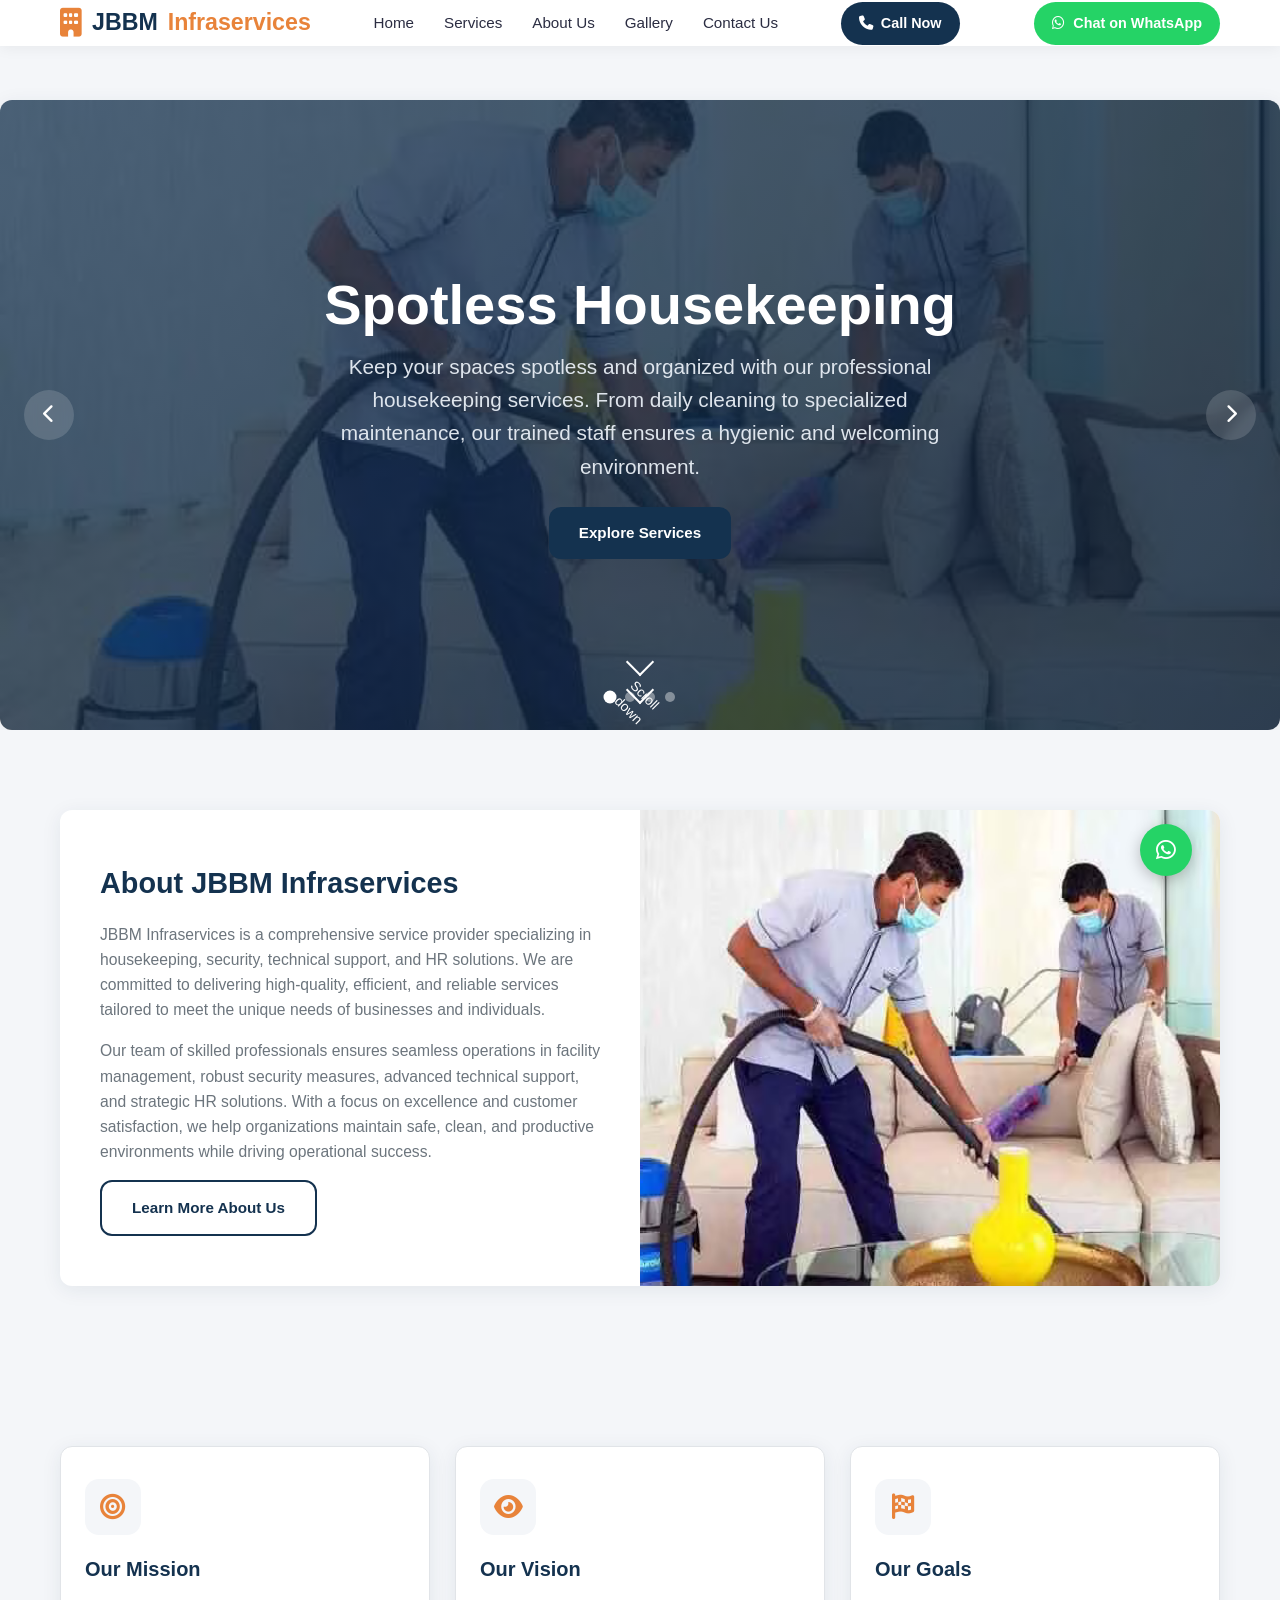
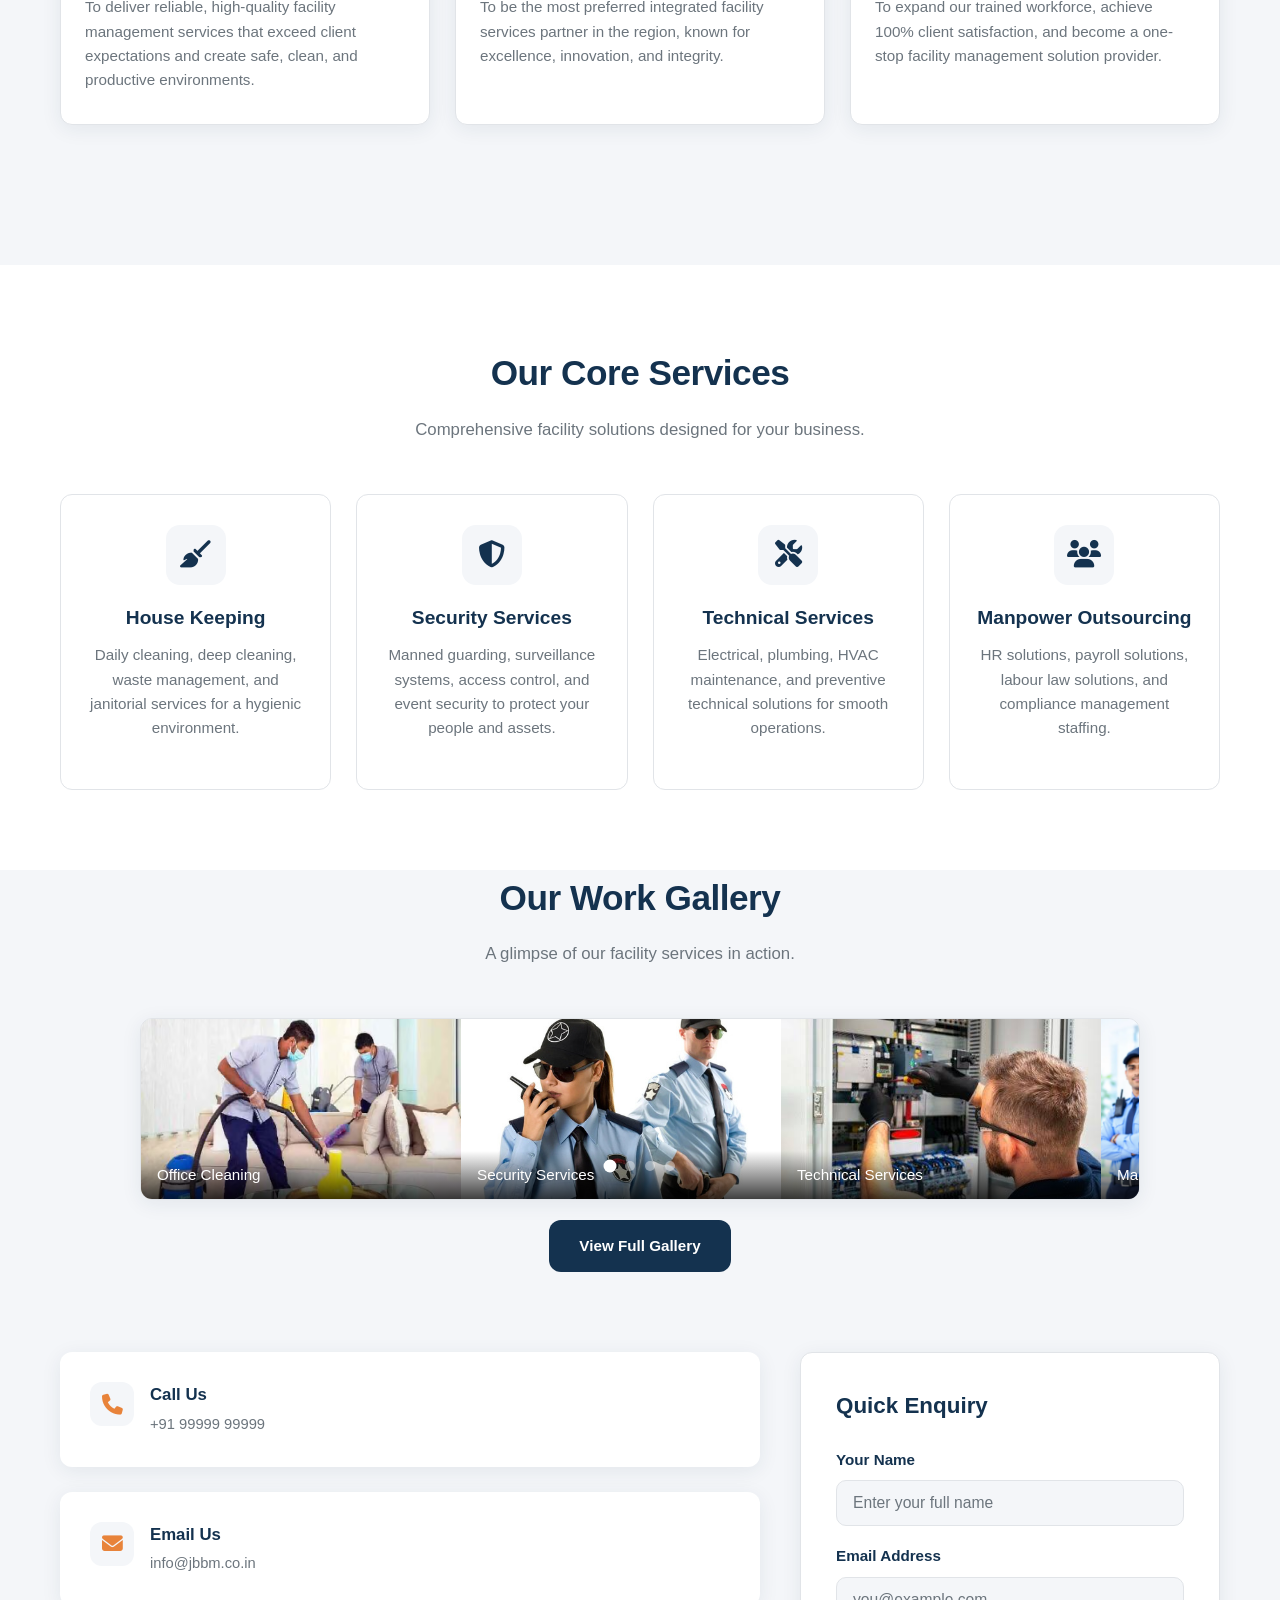
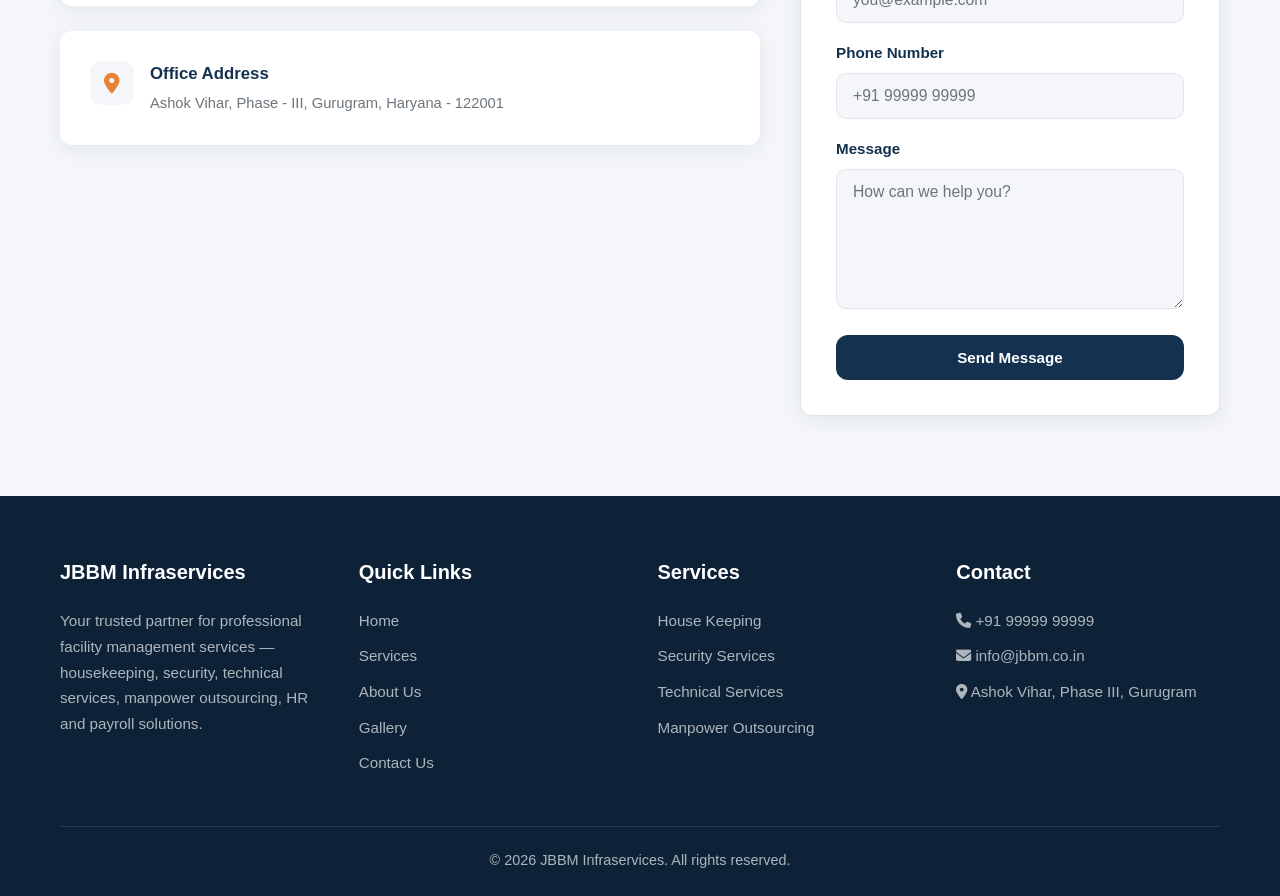
<file: index.html>
<!DOCTYPE html>
<html lang="en">
<head>
  <meta charset="UTF-8" />
  <meta name="viewport" content="width=device-width, initial-scale=1.0"/>
  <title>JBBM Infraservices | Facility Management & Manpower Outsourcing</title>
  <meta name="description" content="JBBM Infraservices provides professional housekeeping, security, technical services, manpower outsourcing, HR solutions, payroll and consultancy services in Gurugram, Haryana." />
  <link rel="preconnect" href="https://fonts.googleapis.com">
  <link rel="preconnect" href="https://fonts.gstatic.com" crossorigin>
  <link href="https://fonts.googleapis.com/css2?family=Poppins:wght@400;500;600;700;800&display=swap" rel="stylesheet">
  <link rel="stylesheet" href="https://cdnjs.cloudflare.com/ajax/libs/font-awesome/6.4.0/css/all.min.css">
  <link rel="stylesheet" href="css/style.css" />
</head>
<body>

  <!-- Navbar -->
  <nav class="navbar" id="navbar">
    <div class="container">
      <a href="index.html" class="nav-brand">
        <span class="brand-icon"><i class="fa-solid fa-building"></i></span>
        JBBM <span>Infraservices</span>
      </a>

      <button class="mobile-menu-btn" id="mobileMenuBtn" aria-label="Toggle menu">
        <i class="fa-solid fa-bars"></i>
      </button>

      <ul class="nav-links" id="navLinks">
        <li><a href="index.html" class="active">Home</a></li>
        <li><a href="services.html">Services</a></li>
        <li><a href="about.html">About Us</a></li>
        <li><a href="gallery.html">Gallery</a></li>
        <li><a href="contact.html">Contact Us</a></li>
      </ul>

      <a href="tel:+919999999999" class="nav-call" aria-label="Call Now">
        <i class="fa-solid fa-phone"></i> Call Now
      </a>
      <a href="https://wa.me/919999999999" class="nav-whatsapp" target="_blank" rel="noopener">
        <i class="fa-brands fa-whatsapp"></i> Chat on WhatsApp
      </a>
    </div>
  </nav>

  <!-- Hero Slider (Auto-navigating) -->
  <header class="hero">
    <div class="slider">
      <!-- Slide 1: Housekeeping -->
      <div class="slide active">
        <img src="img/slider/housekeeping.jpg" alt="Housekeeping Services" class="slide-bg" onerror="this.src='https://i.ibb.co/zxCJmDF/hk.jpg'">
        <div class="slide-content">
          <h2>Spotless Housekeeping</h2>
          <p>Keep your spaces spotless and organized with our professional housekeeping services. From daily cleaning to specialized maintenance, our trained staff ensures a hygienic and welcoming environment.</p>
          <a href="services.html" class="btn btn-primary">Explore Services</a>
        </div>
      </div>

      <!-- Slide 2: Security -->
      <div class="slide">
        <img src="img/slider/security.jpg" alt="Security Services" class="slide-bg" onerror="this.src='https://i.ibb.co/xFtqrCR/sg.jpg'">
        <div class="slide-content">
          <h2>Trained Security Personnel</h2>
          <p>Your safety is our priority. Our security experts provide top-tier solutions, including manned guarding, surveillance systems, and access control, to protect your people and assets.</p>
          <a href="services.html" class="btn btn-primary">Explore Services</a>
        </div>
      </div>

      <!-- Slide 3: Technical -->
      <div class="slide">
        <img src="img/slider/technical.jpg" alt="Technical Services" class="slide-bg" onerror="this.src='https://i.ibb.co/2vXMcnL/tech.jpg'">
        <div class="slide-content">
          <h2>Technical &amp; Maintenance</h2>
          <p>From electrical and plumbing repairs to HVAC maintenance, our technical team offers reliable and efficient solutions to keep your operations running smoothly.</p>
          <a href="services.html" class="btn btn-primary">Explore Services</a>
        </div>
      </div>

      <!-- Slide 4: Manpower Outsourcing -->
      <div class="slide">
        <img src="img/slider/manpower.jpg" alt="Manpower Outsourcing" class="slide-bg" onerror="this.src='https://i.ibb.co/x3ptrWD/clen.jpg'">
        <div class="slide-content">
          <h2>Manpower Outsourcing</h2>
          <p>Skilled and unskilled manpower supply tailored to your business needs. HR solutions, payroll solutions, and labour law compliance.</p>
          <a href="services.html" class="btn btn-primary">Explore Services</a>
        </div>
      </div>

      <button class="slider-arrow prev" aria-label="Previous slide"><i class="fa-solid fa-chevron-left"></i></button>
      <button class="slider-arrow next" aria-label="Next slide"><i class="fa-solid fa-chevron-right"></i></button>

      <div class="slider-indicators">
        <span class="indicator active" data-index="0"></span>
        <span class="indicator" data-index="1"></span>
        <span class="indicator" data-index="2"></span>
        <span class="indicator" data-index="3"></span>
      </div>

      <div class="scroll-down">
        <span></span>
        <span>Scroll down</span>
      </div>
    </div>
  </header>

  <!-- Home Summary -->
  <main>

    <!-- About Summary -->
    <section class="section" id="about-summary">
      <div class="container">
        <div class="about-preview">
          <div class="text">
            <h2>About JBBM Infraservices</h2>
            <p>JBBM Infraservices is a comprehensive service provider specializing in housekeeping, security, technical support, and HR solutions. We are committed to delivering high-quality, efficient, and reliable services tailored to meet the unique needs of businesses and individuals.</p>
            <p>Our team of skilled professionals ensures seamless operations in facility management, robust security measures, advanced technical support, and strategic HR solutions. With a focus on excellence and customer satisfaction, we help organizations maintain safe, clean, and productive environments while driving operational success.</p>
            <a href="about.html" class="btn btn-outline">Learn More About Us</a>
          </div>
          <div class="image">
            <img src="img/about/about-us.jpg" alt="About Us" onerror="this.src='https://placehold.co/600x400/14324f/ffffff?text=About+JBBM+Infraservices'">
          </div>
        </div>
      </div>
    </section>

    <!-- Mission Vision Goals Summary -->
    <section class="section" id="goals-summary">
      <div class="container">
        <div class="summary-grid">
          <div class="summary-card">
            <div class="card-icon"><i class="fa-solid fa-bullseye"></i></div>
            <h3>Our Mission</h3>
            <p>To deliver reliable, high-quality facility management services that exceed client expectations and create safe, clean, and productive environments.</p>
          </div>
          <div class="summary-card">
            <div class="card-icon"><i class="fa-solid fa-eye"></i></div>
            <h3>Our Vision</h3>
            <p>To be the most preferred integrated facility services partner in the region, known for excellence, innovation, and integrity.</p>
          </div>
          <div class="summary-card">
            <div class="card-icon"><i class="fa-solid fa-flag-checkered"></i></div>
            <h3>Our Goals</h3>
            <p>To expand our trained workforce, achieve 100% client satisfaction, and become a one-stop facility management solution provider.</p>
          </div>
        </div>
      </div>
    </section>

    <!-- Services Summary -->
    <section class="section services-preview" id="services-summary">
      <div class="container">
        <div class="section-title">Our Core Services</div>
        <div class="section-subtitle">Comprehensive facility solutions designed for your business.</div>
        <div class="services-grid">
          <div class="service-card">
            <div class="service-icon"><i class="fa-solid fa-broom"></i></div>
            <h3>House Keeping</h3>
            <p>Daily cleaning, deep cleaning, waste management, and janitorial services for a hygienic environment.</p>
          </div>
          <div class="service-card">
            <div class="service-icon"><i class="fa-solid fa-shield-halved"></i></div>
            <h3>Security Services</h3>
            <p>Manned guarding, surveillance systems, access control, and event security to protect your people and assets.</p>
          </div>
          <div class="service-card">
            <div class="service-icon"><i class="fa-solid fa-tools"></i></div>
            <h3>Technical Services</h3>
            <p>Electrical, plumbing, HVAC maintenance, and preventive technical solutions for smooth operations.</p>
          </div>
          <div class="service-card">
            <div class="service-icon"><i class="fa-solid fa-users"></i></div>
            <h3>Manpower Outsourcing</h3>
            <p>HR solutions, payroll solutions, labour law solutions, and compliance management staffing.</p>
          </div>
        </div>
      </div>
    </section>

    <!-- Gallery Preview (auto-navigating rectangular slider) -->
    <section class="section home-gallery-section" id="gallery-summary">
      <div class="container">
        <div class="section-title">Our Work Gallery</div>
        <div class="section-subtitle">A glimpse of our facility services in action.</div>
        <div class="home-gallery-slider">
          <div class="gallery-track">
            <div class="gallery-slide">
              <img src="img/galary/Cleaning.png" alt="Office Cleaning">
              <div class="gallery-caption">Office Cleaning</div>
            </div>
            <div class="gallery-slide">
              <img src="img/gallery/security-guard.jpg" alt="Security Guard" onerror="this.src='https://placehold.co/600x350/0e2237/ffffff?text=Security+Guard'">
              <div class="gallery-caption">Security Services</div>
            </div>
            <div class="gallery-slide">
              <img src="img/gallery/technical-maintenance.jpeg" alt="Technical Maintenance">
              <div class="gallery-caption">Technical Services</div>
            </div>
            <div class="gallery-slide">
              <img src="img/gallery/manpower-staff.png" alt="Manpower Staff">
              <div class="gallery-caption">Manpower Outsourcing</div>
            </div>
          </div>
          <div class="slider-indicators home-gallery-indicators">
            <span class="indicator active" data-index="0"></span>
            <span class="indicator" data-index="1"></span>
            <span class="indicator" data-index="2"></span>
            <span class="indicator" data-index="3"></span>
          </div>
        </div>
        <div class="home-gallery-btn">
          <a href="gallery.html" class="btn btn-primary">View Full Gallery</a>
        </div>
      </div>
    </section>

    <!-- Contact Summary / CTA -->
    <section class="section" id="contact-summary">
      <div class="container">
        <div class="contact-preview">
          <div class="contact-info">
            <div class="info-box">
              <div class="icon"><i class="fa-solid fa-phone"></i></div>
              <div>
                <h4>Call Us</h4>
                <p>+91 99999 99999</p>
              </div>
            </div>
            <div class="info-box">
              <div class="icon"><i class="fa-solid fa-envelope"></i></div>
              <div>
                <h4>Email Us</h4>
                <p>info@jbbm.co.in</p>
              </div>
            </div>
            <div class="info-box">
              <div class="icon"><i class="fa-solid fa-location-dot"></i></div>
              <div>
                <h4>Office Address</h4>
                <p>Ashok Vihar, Phase - III, Gurugram, Haryana - 122001</p>
              </div>
            </div>
          </div>
          <div class="quick-enquiry-card">
            <h3>Quick Enquiry</h3>
            <form class="contact-form light">
              <div class="form-group">
                <label><span class="form-title">Your Name</span></label>
                <input type="text" placeholder="Enter your full name" required />
              </div>
              <div class="form-group">
                <label><span class="form-title">Email Address</span></label>
                <input type="email" placeholder="you@example.com" required />
              </div>
              <div class="form-group">
                <label><span class="form-title">Phone Number</span></label>
                <input type="tel" placeholder="+91 99999 99999" required />
              </div>
              <div class="form-group">
                <label><span class="form-title">Message</span></label>
                <textarea placeholder="How can we help you?" rows="4" required></textarea>
              </div>
              <button type="submit" class="btn btn-primary" style="width:100%; padding:14px;">Send Message</button>
              <div class="form-message"></div>
            </form>
          </div>
        </div>
      </div>
    </section>

  </main>

  <!-- Footer -->
  <footer>
    <div class="container">
      <div class="footer-grid">
        <div class="footer-col">
          <h3>JBBM Infraservices</h3>
          <p>Your trusted partner for professional facility management services — housekeeping, security, technical services, manpower outsourcing, HR and payroll solutions.</p>
        </div>
        <div class="footer-col">
          <h3>Quick Links</h3>
          <ul>
            <li><a href="index.html">Home</a></li>
            <li><a href="services.html">Services</a></li>
            <li><a href="about.html">About Us</a></li>
            <li><a href="gallery.html">Gallery</a></li>
            <li><a href="contact.html">Contact Us</a></li>
          </ul>
        </div>
        <div class="footer-col">
          <h3>Services</h3>
          <ul>
            <li><a href="services.html">House Keeping</a></li>
            <li><a href="services.html">Security Services</a></li>
            <li><a href="services.html">Technical Services</a></li>
            <li><a href="services.html">Manpower Outsourcing</a></li>
          </ul>
        </div>
        <div class="footer-col">
          <h3>Contact</h3>
          <ul>
            <li><a href="tel:+919999999999"><i class="fa-solid fa-phone"></i> +91 99999 99999</a></li>
            <li><a href="mailto:info@jbbm.co.in"><i class="fa-solid fa-envelope"></i> info@jbbm.co.in</a></li>
            <li><a href="#"><i class="fa-solid fa-location-dot"></i> Ashok Vihar, Phase III, Gurugram</a></li>
          </ul>
        </div>
      </div>
      <div class="footer-bottom">
        &copy; 2026 JBBM Infraservices. All rights reserved.
      </div>
    </div>
  </footer>

  <!-- Go to Top Button -->
  <button id="goTopBtn" aria-label="Go to top"><i class="fa-solid fa-arrow-up"></i></button>

  <!-- WhatsApp Floating Icon -->
  <div class="float-icons">
    <a href="https://wa.me/919999999999" class="float-icon whatsapp" target="_blank" rel="noopener" aria-label="WhatsApp">
      <i class="fa-brands fa-whatsapp"></i>
    </a>
    <button class="float-icon go-top" id="goTopFloat" aria-label="Go to top">
      <i class="fa-solid fa-arrow-up"></i>
    </button>
  </div>

  <script src="js/main.js"></script>
</body>
</html>
</file>
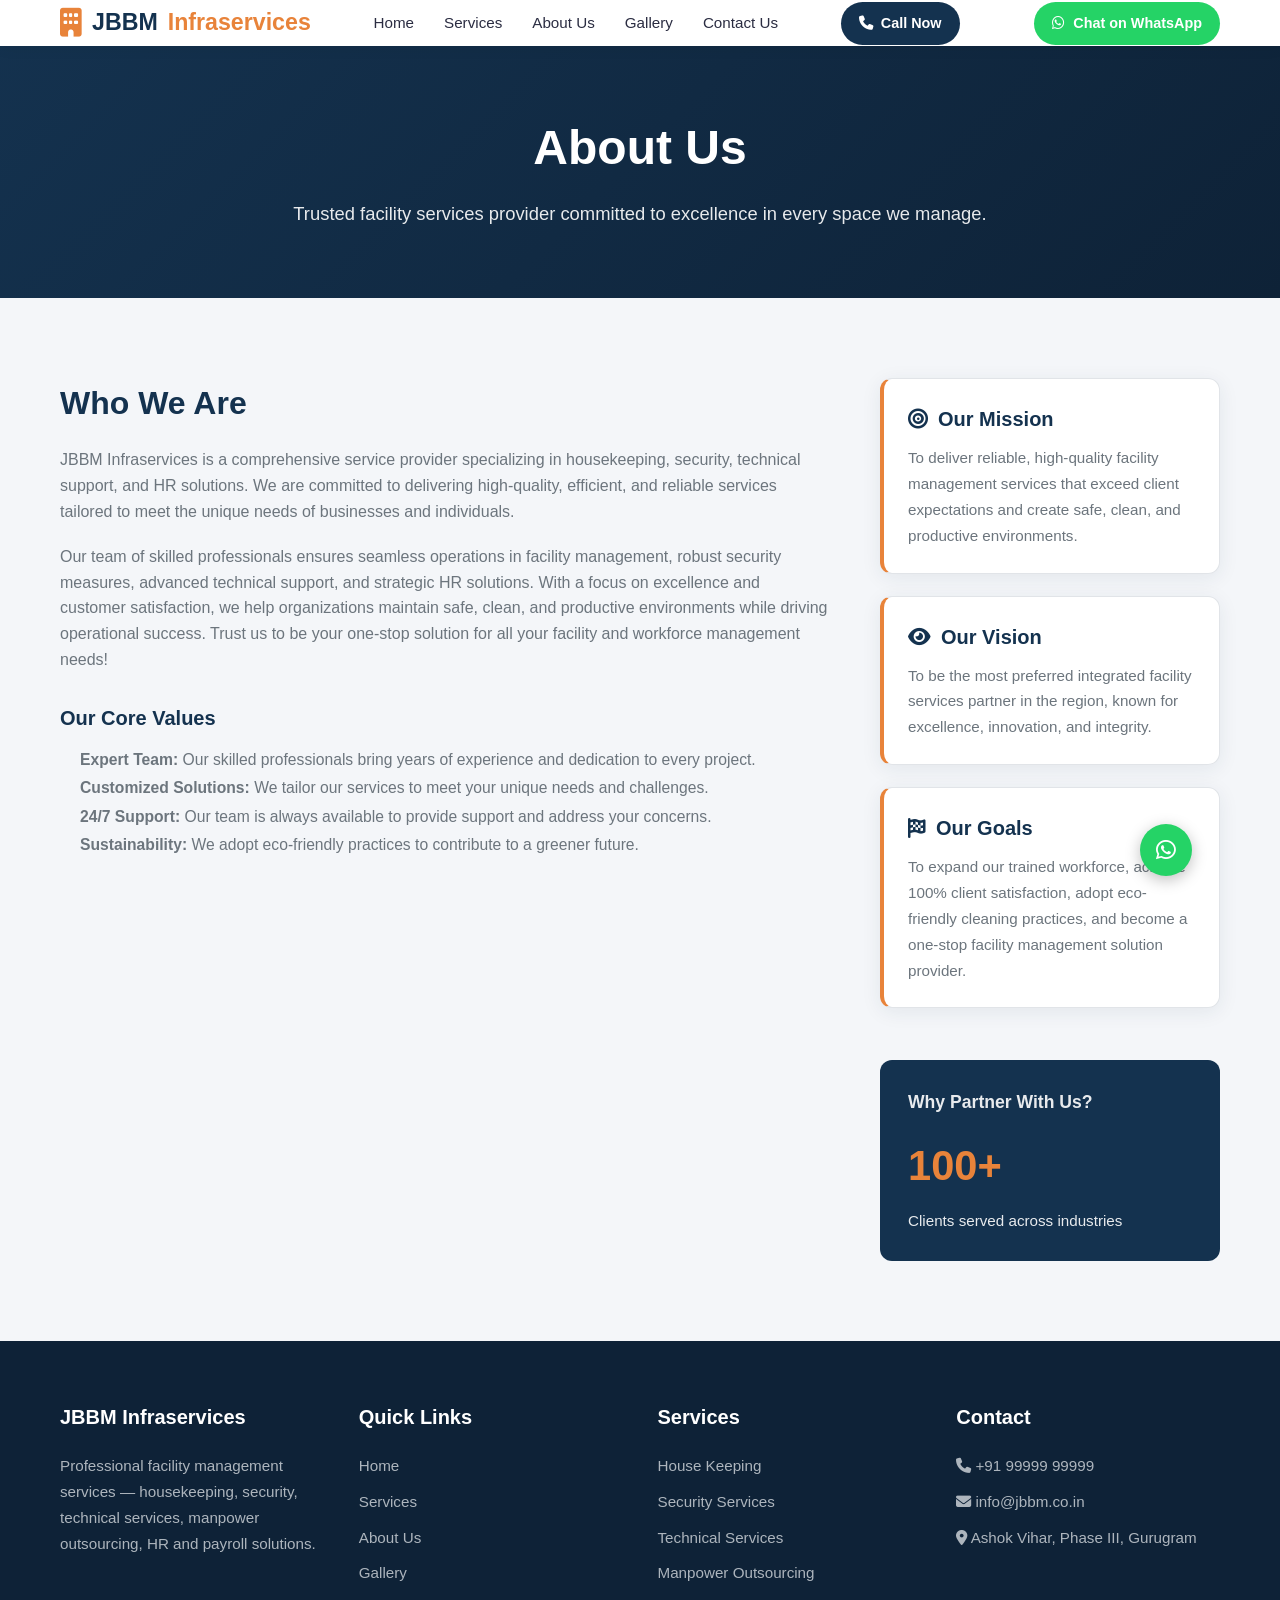
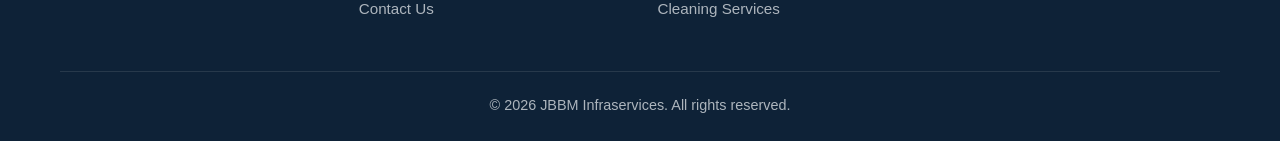
<file: about.html>
<!DOCTYPE html>
<html lang="en">
<head>
  <meta charset="UTF-8" />
  <meta name="viewport" content="width=device-width, initial-scale=1.0"/>
  <title>About Us | JBBM Infraservices</title>
  <meta name="description" content="Learn about JBBM Infraservices: our mission, vision, goals, core values, and leadership for facility management services." />
  <link rel="preconnect" href="https://fonts.googleapis.com">
  <link rel="preconnect" href="https://fonts.gstatic.com" crossorigin>
  <link href="https://fonts.googleapis.com/css2?family=Poppins:wght@400;500;600;700;800&display=swap" rel="stylesheet">
  <link rel="stylesheet" href="https://cdnjs.cloudflare.com/ajax/libs/font-awesome/6.4.0/css/all.min.css">
  <link rel="stylesheet" href="css/style.css" />
</head>
<body>

  <!-- Navbar -->
  <nav class="navbar" id="navbar">
    <div class="container">
      <a href="index.html" class="nav-brand">
        <span class="brand-icon"><i class="fa-solid fa-building"></i></span>
        JBBM <span>Infraservices</span>
      </a>

      <button class="mobile-menu-btn" id="mobileMenuBtn" aria-label="Toggle menu">
        <i class="fa-solid fa-bars"></i>
      </button>

      <ul class="nav-links" id="navLinks">
        <li><a href="index.html">Home</a></li>
        <li><a href="services.html">Services</a></li>
        <li><a href="about.html" class="active">About Us</a></li>
        <li><a href="gallery.html">Gallery</a></li>
        <li><a href="contact.html">Contact Us</a></li>
      </ul>

      <a href="tel:+919999999999" class="nav-call" aria-label="Call Now">
        <i class="fa-solid fa-phone"></i> Call Now
      </a>
      <a href="https://wa.me/919999999999" class="nav-whatsapp" target="_blank" rel="noopener">
        <i class="fa-brands fa-whatsapp"></i> Chat on WhatsApp
      </a>
    </div>
  </nav>

  <!-- Page Header -->
  <header class="page-header">
    <h1>About Us</h1>
    <p>Trusted facility services provider committed to excellence in every space we manage.</p>
  </header>

  <!-- About Content -->
  <section class="section">
    <div class="container">
      <div class="about-content">
        <div class="about-text">
          <h2>Who We Are</h2>
          <p>JBBM Infraservices is a comprehensive service provider specializing in housekeeping, security, technical support, and HR solutions. We are committed to delivering high-quality, efficient, and reliable services tailored to meet the unique needs of businesses and individuals.</p>
          <p>Our team of skilled professionals ensures seamless operations in facility management, robust security measures, advanced technical support, and strategic HR solutions. With a focus on excellence and customer satisfaction, we help organizations maintain safe, clean, and productive environments while driving operational success. Trust us to be your one-stop solution for all your facility and workforce management needs!</p>

          <div style="margin-top:30px;">
            <h3 style="color:var(--primary); margin-bottom:12px; font-size:1.25rem;">Our Core Values</h3>
            <ul style="color:var(--text-light); font-size:0.98rem; line-height:1.8; padding-left:20px;">
              <li><strong>Expert Team:</strong> Our skilled professionals bring years of experience and dedication to every project.</li>
              <li><strong>Customized Solutions:</strong> We tailor our services to meet your unique needs and challenges.</li>
              <li><strong>24/7 Support:</strong> Our team is always available to provide support and address your concerns.</li>
              <li><strong>Sustainability:</strong> We adopt eco-friendly practices to contribute to a greener future.</li>
            </ul>
          </div>
        </div>

        <div class="mv-goals">
          <div class="mv-card">
            <h3><i class="fa-solid fa-bullseye"></i> Our Mission</h3>
            <p>To deliver reliable, high-quality facility management services that exceed client expectations and create safe, clean, and productive environments.</p>
          </div>

          <div class="mv-card">
            <h3><i class="fa-solid fa-eye"></i> Our Vision</h3>
            <p>To be the most preferred integrated facility services partner in the region, known for excellence, innovation, and integrity.</p>
          </div>

          <div class="mv-card">
            <h3><i class="fa-solid fa-flag-checkered"></i> Our Goals</h3>
            <p>To expand our trained workforce, achieve 100% client satisfaction, adopt eco-friendly cleaning practices, and become a one-stop facility management solution provider.</p>
          </div>

          <div class="stat-box">
            <h4>Why Partner With Us?</h4>
            <div class="stat-number">100+</div>
            <p style="margin-top:10px; opacity:0.9; font-size:0.95rem;">Clients served across industries</p>
          </div>
        </div>
      </div>
    </div>
  </section>

  <!-- Footer -->
  <footer>
    <div class="container">
      <div class="footer-grid">
        <div class="footer-col">
          <h3>JBBM Infraservices</h3>
          <p>Professional facility management services — housekeeping, security, technical services, manpower outsourcing, HR and payroll solutions.</p>
        </div>
        <div class="footer-col">
          <h3>Quick Links</h3>
          <ul>
            <li><a href="index.html">Home</a></li>
            <li><a href="services.html">Services</a></li>
            <li><a href="about.html">About Us</a></li>
            <li><a href="gallery.html">Gallery</a></li>
            <li><a href="contact.html">Contact Us</a></li>
          </ul>
        </div>
        <div class="footer-col">
          <h3>Services</h3>
          <ul>
            <li><a href="services.html">House Keeping</a></li>
            <li><a href="services.html">Security Services</a></li>
            <li><a href="services.html">Technical Services</a></li>
            <li><a href="services.html">Manpower Outsourcing</a></li>
            <li><a href="services.html">Cleaning Services</a></li>
          </ul>
        </div>
        <div class="footer-col">
          <h3>Contact</h3>
          <ul>
            <li><a href="tel:+919999999999"><i class="fa-solid fa-phone"></i> +91 99999 99999</a></li>
            <li><a href="mailto:info@jbbm.co.in"><i class="fa-solid fa-envelope"></i> info@jbbm.co.in</a></li>
            <li><a href="#"><i class="fa-solid fa-location-dot"></i> Ashok Vihar, Phase III, Gurugram</a></li>
          </ul>
        </div>
      </div>
      <div class="footer-bottom">
        &copy; 2026 JBBM Infraservices. All rights reserved.
      </div>
    </div>
  </footer>

  <!-- Go to Top Button -->
  <button id="goTopBtn" aria-label="Go to top"><i class="fa-solid fa-arrow-up"></i></button>

  <!-- WhatsApp Floating Icon -->
  <div class="float-icons">
    <a href="https://wa.me/919999999999" class="float-icon whatsapp" target="_blank" rel="noopener" aria-label="WhatsApp">
      <i class="fa-brands fa-whatsapp"></i>
    </a>
    <button class="float-icon go-top" id="goTopFloat" aria-label="Go to top">
      <i class="fa-solid fa-arrow-up"></i>
    </button>
  </div>

  <script src="js/main.js"></script>
</body>
</html>
</file>
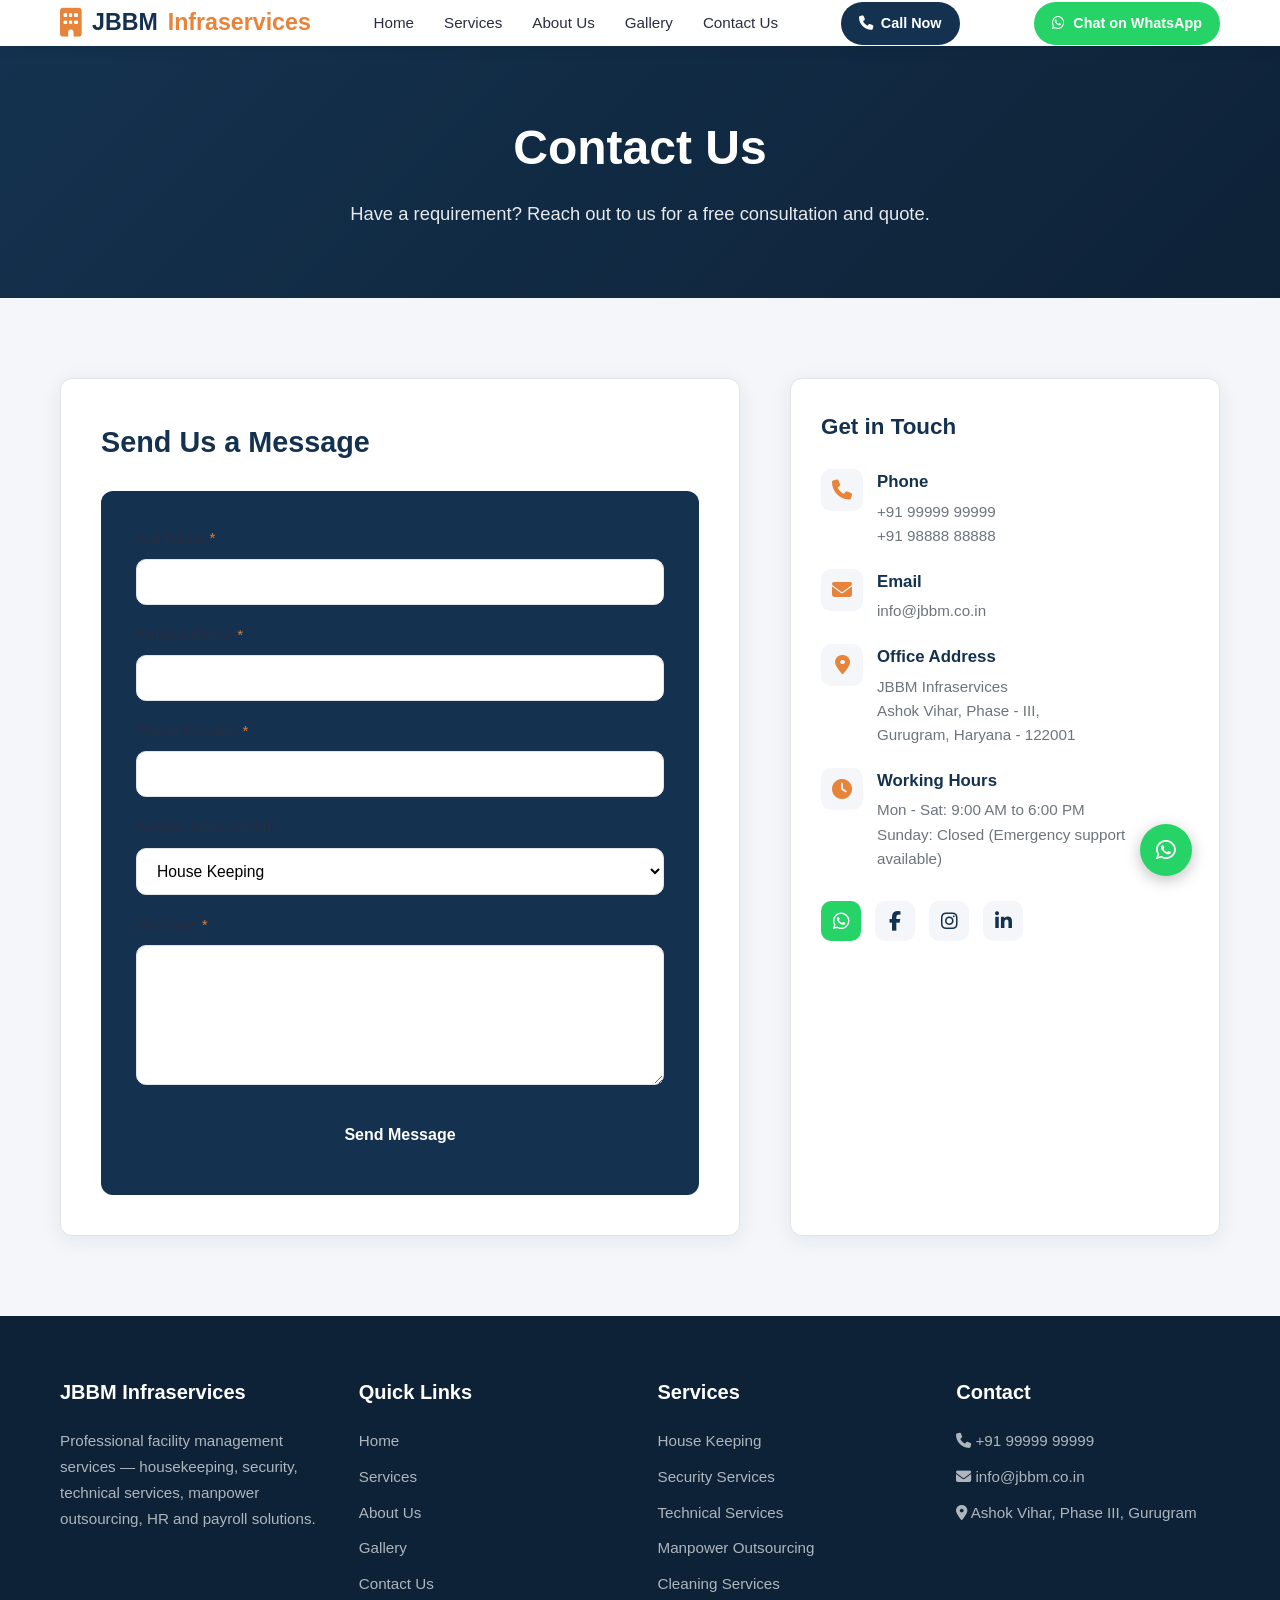
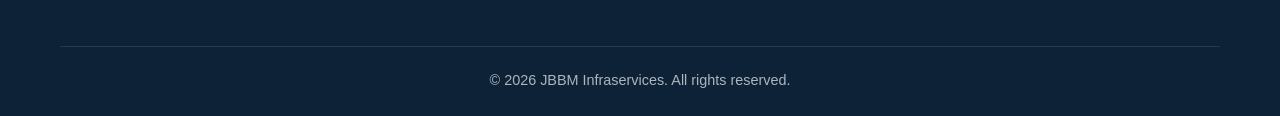
<file: contact.html>
<!DOCTYPE html>
<html lang="en">
<head>
  <meta charset="UTF-8" />
  <meta name="viewport" content="width=device-width, initial-scale=1.0"/>
  <title>Contact Us | JBBM Infraservices</title>
  <meta name="description" content="Get in touch with JBBM Infraservices for housekeeping, security, technical services, manpower outsourcing, and consultancy services." />
  <link rel="preconnect" href="https://fonts.googleapis.com">
  <link rel="preconnect" href="https://fonts.gstatic.com" crossorigin>
  <link href="https://fonts.googleapis.com/css2?family=Poppins:wght@400;500;600;700;800&display=swap" rel="stylesheet">
  <link rel="stylesheet" href="https://cdnjs.cloudflare.com/ajax/libs/font-awesome/6.4.0/css/all.min.css">
  <link rel="stylesheet" href="css/style.css" />
</head>
<body>

  <!-- Navbar -->
  <nav class="navbar" id="navbar">
    <div class="container">
      <a href="index.html" class="nav-brand">
        <span class="brand-icon"><i class="fa-solid fa-building"></i></span>
        JBBM <span>Infraservices</span>
      </a>

      <button class="mobile-menu-btn" id="mobileMenuBtn" aria-label="Toggle menu">
        <i class="fa-solid fa-bars"></i>
      </button>

      <ul class="nav-links" id="navLinks">
        <li><a href="index.html">Home</a></li>
        <li><a href="services.html">Services</a></li>
        <li><a href="about.html">About Us</a></li>
        <li><a href="gallery.html">Gallery</a></li>
        <li><a href="contact.html" class="active">Contact Us</a></li>
      </ul>

      <a href="tel:+919999999999" class="nav-call" aria-label="Call Now">
        <i class="fa-solid fa-phone"></i> Call Now
      </a>
      <a href="https://wa.me/919999999999" class="nav-whatsapp" target="_blank" rel="noopener">
        <i class="fa-brands fa-whatsapp"></i> Chat on WhatsApp
      </a>
    </div>
  </nav>

  <!-- Page Header -->
  <header class="page-header">
    <h1>Contact Us</h1>
    <p>Have a requirement? Reach out to us for a free consultation and quote.</p>
  </header>

  <!-- Contact Layout -->
  <section class="section">
    <div class="container">
      <div class="contact-layout">
        <div class="form-container">
          <h2>Send Us a Message</h2>
          <form id="contactForm" class="contact-form">
            <div class="form-group">
              <label>Full Name <span style="color:var(--secondary);">*</span></label>
              <input type="text" name="name" placeholder="Enter your full name" required />
            </div>
            <div class="form-group">
              <label>Email Address <span style="color:var(--secondary);">*</span></label>
              <input type="email" name="email" placeholder="you@example.com" required />
            </div>
            <div class="form-group">
              <label>Phone Number <span style="color:var(--secondary);">*</span></label>
              <input type="tel" name="phone" placeholder="+91 99999 99999" required />
            </div>
            <div class="form-group">
              <label>Service Interested In</label>
              <select name="service">
                <option value="housekeeping">House Keeping</option>
                <option value="security">Security Services</option>
                <option value="technical">Technical Services</option>
                <option value="manpower">Manpower Outsourcing</option>
                <option value="cleaning">Cleaning Services</option>
                <option value="hr">HR & Payroll Solutions</option>
                <option value="other">Other / General Inquiry</option>
              </select>
            </div>
            <div class="form-group">
              <label>Message <span style="color:var(--secondary);">*</span></label>
              <textarea name="message" placeholder="Tell us about your requirements..." rows="5" required></textarea>
            </div>
            <button type="submit" class="submit-btn">Send Message</button>
            <div class="form-message"></div>
          </form>
        </div>

        <div class="contact-info-card">
          <h3>Get in Touch</h3>

          <div class="info-item">
            <div class="icon"><i class="fa-solid fa-phone"></i></div>
            <div>
              <h4>Phone</h4>
              <p><a href="tel:+919999999999" style="color:var(--text-light);">+91 99999 99999</a></p>
              <p><a href="tel:+919888888888" style="color:var(--text-light);">+91 98888 88888</a></p>
            </div>
          </div>

          <div class="info-item">
            <div class="icon"><i class="fa-solid fa-envelope"></i></div>
            <div>
              <h4>Email</h4>
              <p><a href="mailto:info@jbbm.co.in" style="color:var(--text-light);">info@jbbm.co.in</a></p>
            </div>
          </div>

          <div class="info-item">
            <div class="icon"><i class="fa-solid fa-location-dot"></i></div>
            <div>
              <h4>Office Address</h4>
              <p>JBBM Infraservices</p>
              <p>Ashok Vihar, Phase - III,</p>
              <p>Gurugram, Haryana - 122001</p>
            </div>
          </div>

          <div class="info-item">
            <div class="icon"><i class="fa-solid fa-clock"></i></div>
            <div>
              <h4>Working Hours</h4>
              <p>Mon - Sat: 9:00 AM to 6:00 PM</p>
              <p>Sunday: Closed (Emergency support available)</p>
            </div>
          </div>

          <div class="socials">
            <a href="https://wa.me/919999999999" class="whatsapp" target="_blank" rel="noopener" aria-label="WhatsApp">
              <i class="fa-brands fa-whatsapp"></i>
            </a>
            <a href="#" aria-label="Facebook"><i class="fa-brands fa-facebook-f"></i></a>
            <a href="#" aria-label="Instagram"><i class="fa-brands fa-instagram"></i></a>
            <a href="#" aria-label="LinkedIn"><i class="fa-brands fa-linkedin-in"></i></a>
          </div>
        </div>
      </div>
    </div>
  </section>

  <!-- Footer -->
  <footer>
    <div class="container">
      <div class="footer-grid">
        <div class="footer-col">
          <h3>JBBM Infraservices</h3>
          <p>Professional facility management services — housekeeping, security, technical services, manpower outsourcing, HR and payroll solutions.</p>
        </div>
        <div class="footer-col">
          <h3>Quick Links</h3>
          <ul>
            <li><a href="index.html">Home</a></li>
            <li><a href="services.html">Services</a></li>
            <li><a href="about.html">About Us</a></li>
            <li><a href="gallery.html">Gallery</a></li>
            <li><a href="contact.html">Contact Us</a></li>
          </ul>
        </div>
        <div class="footer-col">
          <h3>Services</h3>
          <ul>
            <li><a href="services.html">House Keeping</a></li>
            <li><a href="services.html">Security Services</a></li>
            <li><a href="services.html">Technical Services</a></li>
            <li><a href="services.html">Manpower Outsourcing</a></li>
            <li><a href="services.html">Cleaning Services</a></li>
          </ul>
        </div>
        <div class="footer-col">
          <h3>Contact</h3>
          <ul>
            <li><a href="tel:+919999999999"><i class="fa-solid fa-phone"></i> +91 99999 99999</a></li>
            <li><a href="mailto:info@jbbm.co.in"><i class="fa-solid fa-envelope"></i> info@jbbm.co.in</a></li>
            <li><a href="#"><i class="fa-solid fa-location-dot"></i> Ashok Vihar, Phase III, Gurugram</a></li>
          </ul>
        </div>
      </div>
      <div class="footer-bottom">
        &copy; 2026 JBBM Infraservices. All rights reserved.
      </div>
    </div>
  </footer>

  <!-- Go to Top Button -->
  <button id="goTopBtn" aria-label="Go to top"><i class="fa-solid fa-arrow-up"></i></button>

  <!-- WhatsApp Floating Icon -->
  <div class="float-icons">
    <a href="https://wa.me/919999999999" class="float-icon whatsapp" target="_blank" rel="noopener" aria-label="WhatsApp">
      <i class="fa-brands fa-whatsapp"></i>
    </a>
    <button class="float-icon go-top" id="goTopFloat" aria-label="Go to top">
      <i class="fa-solid fa-arrow-up"></i>
    </button>
  </div>

  <script src="js/main.js"></script>
</body>
</html>
</file>
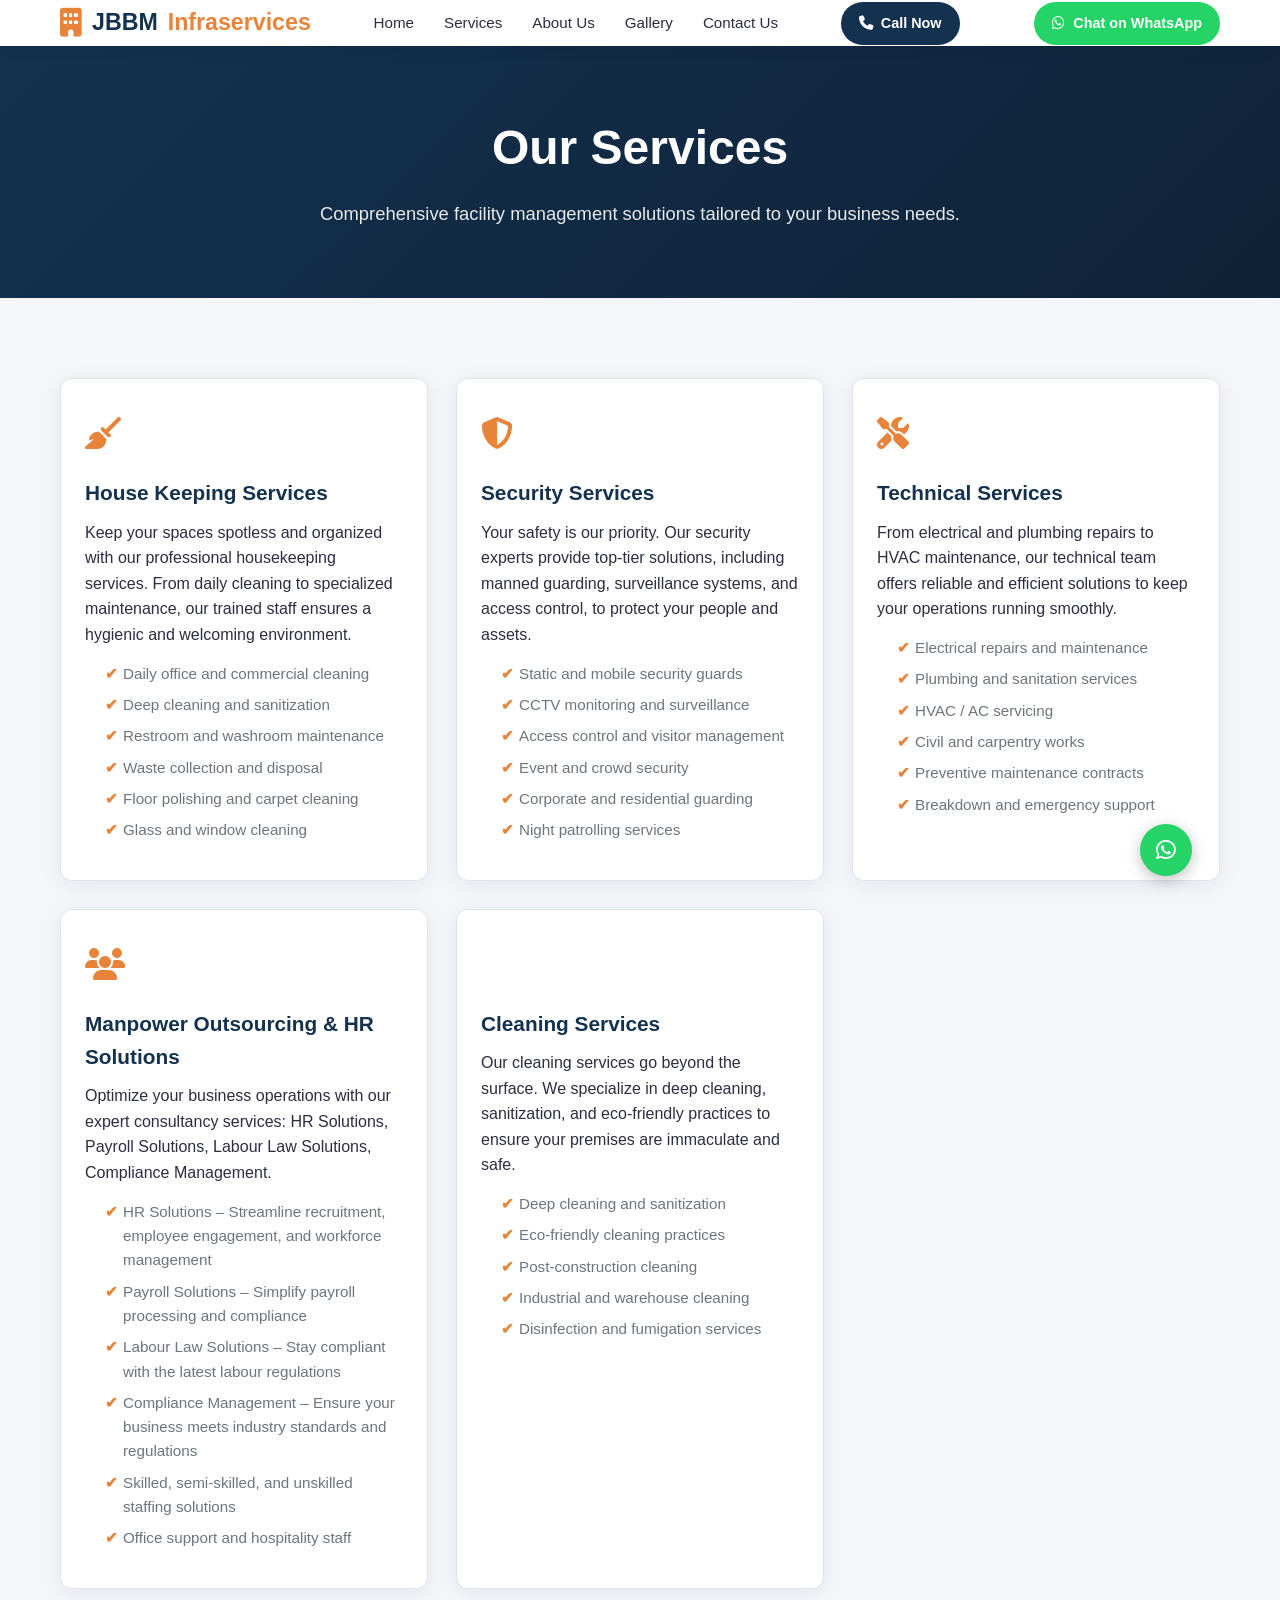
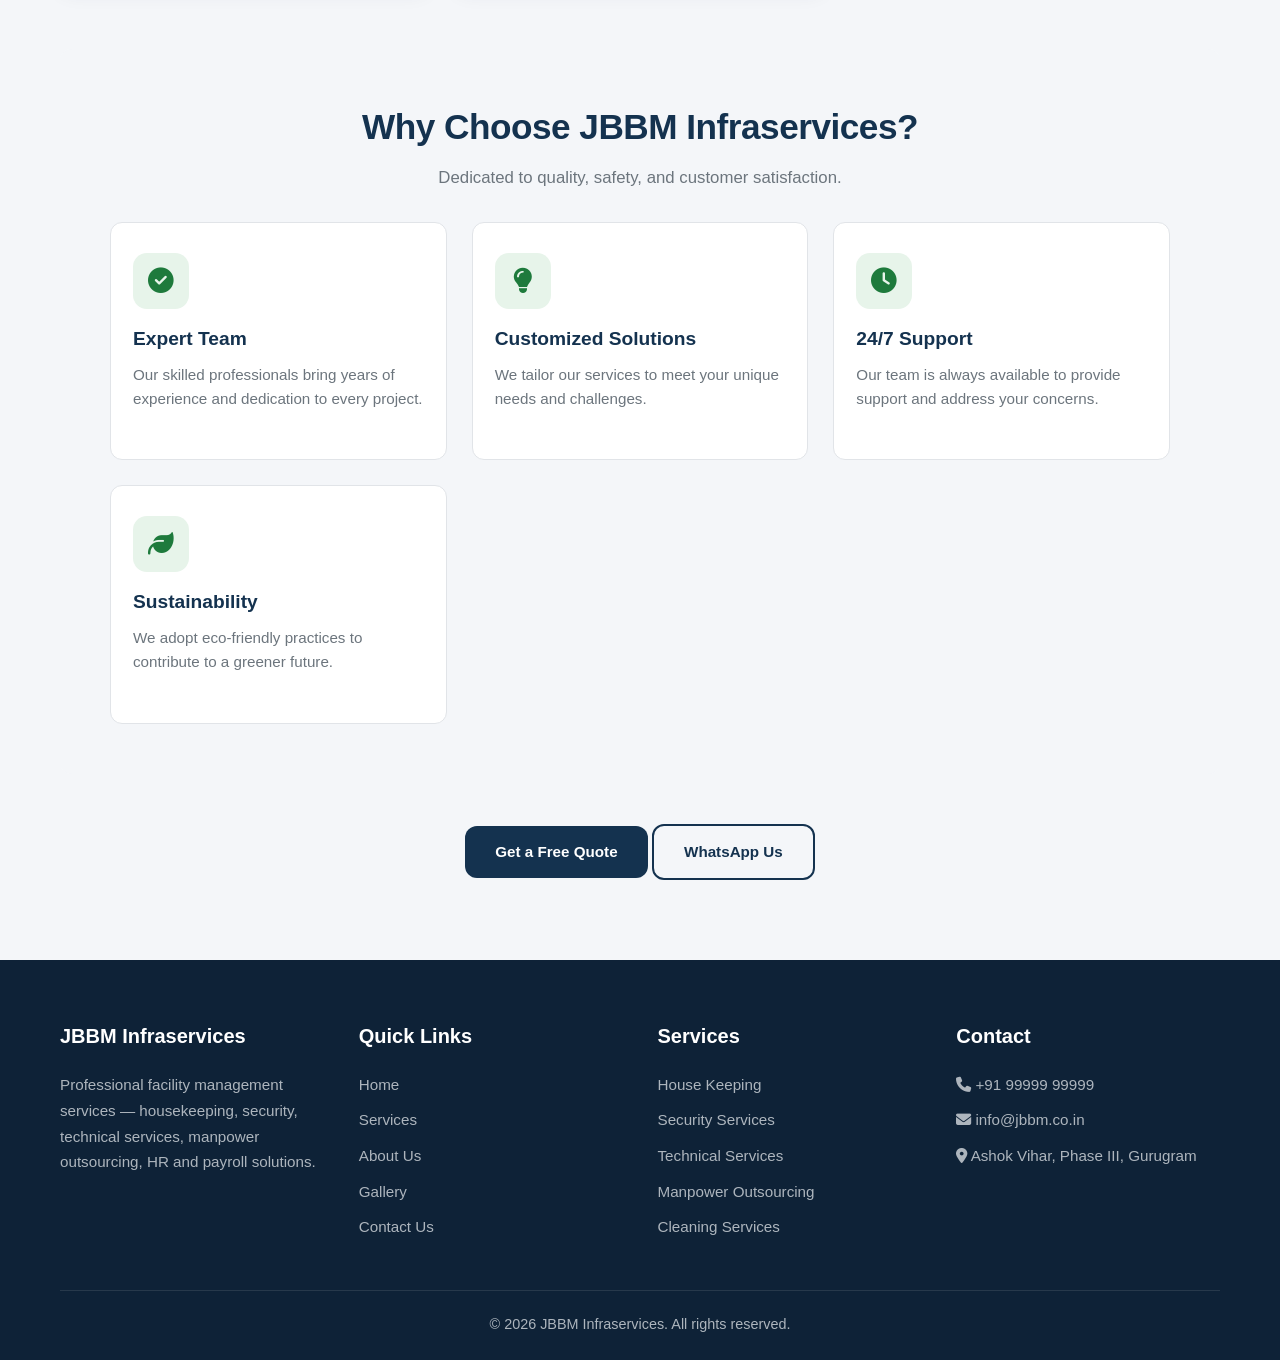
<file: services.html>
<!DOCTYPE html>
<html lang="en">
<head>
  <meta charset="UTF-8" />
  <meta name="viewport" content="width=device-width, initial-scale=1.0"/>
  <title>Services | JBBM Infraservices</title>
  <meta name="description" content="JBBM Infraservices facility services: housekeeping, security, technical services, manpower outsourcing, HR solutions, payroll, legal and consultancy services." />
  <link rel="preconnect" href="https://fonts.googleapis.com">
  <link rel="preconnect" href="https://fonts.gstatic.com" crossorigin>
  <link href="https://fonts.googleapis.com/css2?family=Poppins:wght@400;500;600;700;800&display=swap" rel="stylesheet">
  <link rel="stylesheet" href="https://cdnjs.cloudflare.com/ajax/libs/font-awesome/6.4.0/css/all.min.css">
  <link rel="stylesheet" href="css/style.css" />
</head>
<body>

  <!-- Navbar -->
  <nav class="navbar" id="navbar">
    <div class="container">
      <a href="index.html" class="nav-brand">
        <span class="brand-icon"><i class="fa-solid fa-building"></i></span>
        JBBM <span>Infraservices</span>
      </a>

      <button class="mobile-menu-btn" id="mobileMenuBtn" aria-label="Toggle menu">
        <i class="fa-solid fa-bars"></i>
      </button>

      <ul class="nav-links" id="navLinks">
        <li><a href="index.html">Home</a></li>
        <li><a href="services.html" class="active">Services</a></li>
        <li><a href="about.html">About Us</a></li>
        <li><a href="gallery.html">Gallery</a></li>
        <li><a href="contact.html">Contact Us</a></li>
      </ul>

      <a href="tel:+919999999999" class="nav-call" aria-label="Call Now">
        <i class="fa-solid fa-phone"></i> Call Now
      </a>
      <a href="https://wa.me/919999999999" class="nav-whatsapp" target="_blank" rel="noopener">
        <i class="fa-brands fa-whatsapp"></i> Chat on WhatsApp
      </a>
    </div>
  </nav>

  <!-- Page Header -->
  <header class="page-header">
    <h1>Our Services</h1>
    <p>Comprehensive facility management solutions tailored to your business needs.</p>
  </header>

  <!-- Services Detail -->
  <section class="section">
    <div class="container">
      <div class="service-detail">
        <!-- House Keeping -->
        <div class="service-item">
          <div class="icon"><i class="fa-solid fa-broom" style="color:#e8833a;"></i></div>
          <h3>House Keeping Services</h3>
          <p>Keep your spaces spotless and organized with our professional housekeeping services. From daily cleaning to specialized maintenance, our trained staff ensures a hygienic and welcoming environment.</p>
          <ul>
            <li>Daily office and commercial cleaning</li>
            <li>Deep cleaning and sanitization</li>
            <li>Restroom and washroom maintenance</li>
            <li>Waste collection and disposal</li>
            <li>Floor polishing and carpet cleaning</li>
            <li>Glass and window cleaning</li>
          </ul>
        </div>

        <!-- Security Services -->
        <div class="service-item">
          <div class="icon"><i class="fa-solid fa-shield-halved" style="color:#e8833a;"></i></div>
          <h3>Security Services</h3>
          <p>Your safety is our priority. Our security experts provide top-tier solutions, including manned guarding, surveillance systems, and access control, to protect your people and assets.</p>
          <ul>
            <li>Static and mobile security guards</li>
            <li>CCTV monitoring and surveillance</li>
            <li>Access control and visitor management</li>
            <li>Event and crowd security</li>
            <li>Corporate and residential guarding</li>
            <li>Night patrolling services</li>
          </ul>
        </div>

        <!-- Technical Services -->
        <div class="service-item">
          <div class="icon"><i class="fa-solid fa-tools" style="color:#e8833a;"></i></div>
          <h3>Technical Services</h3>
          <p>From electrical and plumbing repairs to HVAC maintenance, our technical team offers reliable and efficient solutions to keep your operations running smoothly.</p>
          <ul>
            <li>Electrical repairs and maintenance</li>
            <li>Plumbing and sanitation services</li>
            <li>HVAC / AC servicing</li>
            <li>Civil and carpentry works</li>
            <li>Preventive maintenance contracts</li>
            <li>Breakdown and emergency support</li>
          </ul>
        </div>

        <!-- Manpower Outsourcing / HR Solutions -->
        <div class="service-item">
          <div class="icon"><i class="fa-solid fa-users" style="color:#e8833a;"></i></div>
          <h3>Manpower Outsourcing &amp; HR Solutions</h3>
          <p>Optimize your business operations with our expert consultancy services: HR Solutions, Payroll Solutions, Labour Law Solutions, Compliance Management.</p>
          <ul>
            <li>HR Solutions – Streamline recruitment, employee engagement, and workforce management</li>
            <li>Payroll Solutions – Simplify payroll processing and compliance</li>
            <li>Labour Law Solutions – Stay compliant with the latest labour regulations</li>
            <li>Compliance Management – Ensure your business meets industry standards and regulations</li>
            <li>Skilled, semi-skilled, and unskilled staffing solutions</li>
            <li>Office support and hospitality staff</li>
          </ul>
        </div>

        <!-- Cleaning Services -->
        <div class="service-item">
          <div class="icon"><i class="fa-solid fa-spray-bottle" style="color:#e8833a;"></i></div>
          <h3>Cleaning Services</h3>
          <p>Our cleaning services go beyond the surface. We specialize in deep cleaning, sanitization, and eco-friendly practices to ensure your premises are immaculate and safe.</p>
          <ul>
            <li>Deep cleaning and sanitization</li>
            <li>Eco-friendly cleaning practices</li>
            <li>Post-construction cleaning</li>
            <li>Industrial and warehouse cleaning</li>
            <li>Disinfection and fumigation services</li>
          </ul>
        </div>
      </div>

      <!-- Why Choose Us -->
      <div style="margin-top:60px; background:var(--light); padding:50px; border-radius:var(--radius);">
        <div class="section-title" style="margin-bottom:10px;">Why Choose JBBM Infraservices?</div>
        <div class="section-subtitle" style="margin-bottom:30px;">Dedicated to quality, safety, and customer satisfaction.</div>
        <div class="services-grid">
          <div class="service-card" style="text-align:left;">
            <div class="card-icon" style="background:#e7f4ea; color:#1e7a3c; margin-bottom:15px;"><i class="fa-solid fa-check-circle"></i></div>
            <h3 style="margin-bottom:8px;">Expert Team</h3>
            <p>Our skilled professionals bring years of experience and dedication to every project.</p>
          </div>
          <div class="service-card" style="text-align:left;">
            <div class="card-icon" style="background:#e7f4ea; color:#1e7a3c; margin-bottom:15px;"><i class="fa-solid fa-lightbulb"></i></div>
            <h3 style="margin-bottom:8px;">Customized Solutions</h3>
            <p>We tailor our services to meet your unique needs and challenges.</p>
          </div>
          <div class="service-card" style="text-align:left;">
            <div class="card-icon" style="background:#e7f4ea; color:#1e7a3c; margin-bottom:15px;"><i class="fa-solid fa-clock"></i></div>
            <h3 style="margin-bottom:8px;">24/7 Support</h3>
            <p>Our team is always available to provide support and address your concerns.</p>
          </div>
          <div class="service-card" style="text-align:left;">
            <div class="card-icon" style="background:#e7f4ea; color:#1e7a3c; margin-bottom:15px;"><i class="fa-solid fa-leaf"></i></div>
            <h3 style="margin-bottom:8px;">Sustainability</h3>
            <p>We adopt eco-friendly practices to contribute to a greener future.</p>
          </div>
        </div>
      </div>

      <div style="text-align:center; margin-top:50px;">
        <a href="contact.html" class="btn btn-primary">Get a Free Quote</a>
        <a href="https://wa.me/919999999999" class="btn btn-outline" target="_blank" rel="noopener">WhatsApp Us</a>
      </div>
    </div>
  </section>

  <!-- Footer -->
  <footer>
    <div class="container">
      <div class="footer-grid">
        <div class="footer-col">
          <h3>JBBM Infraservices</h3>
          <p>Professional facility management services — housekeeping, security, technical services, manpower outsourcing, HR and payroll solutions.</p>
        </div>
        <div class="footer-col">
          <h3>Quick Links</h3>
          <ul>
            <li><a href="index.html">Home</a></li>
            <li><a href="services.html">Services</a></li>
            <li><a href="about.html">About Us</a></li>
            <li><a href="gallery.html">Gallery</a></li>
            <li><a href="contact.html">Contact Us</a></li>
          </ul>
        </div>
        <div class="footer-col">
          <h3>Services</h3>
          <ul>
            <li><a href="services.html">House Keeping</a></li>
            <li><a href="services.html">Security Services</a></li>
            <li><a href="services.html">Technical Services</a></li>
            <li><a href="services.html">Manpower Outsourcing</a></li>
            <li><a href="services.html">Cleaning Services</a></li>
          </ul>
        </div>
        <div class="footer-col">
          <h3>Contact</h3>
          <ul>
            <li><a href="tel:+919999999999"><i class="fa-solid fa-phone"></i> +91 99999 99999</a></li>
            <li><a href="mailto:info@jbbm.co.in"><i class="fa-solid fa-envelope"></i> info@jbbm.co.in</a></li>
            <li><a href="#"><i class="fa-solid fa-location-dot"></i> Ashok Vihar, Phase III, Gurugram</a></li>
          </ul>
        </div>
      </div>
      <div class="footer-bottom">
        &copy; 2026 JBBM Infraservices. All rights reserved.
      </div>
    </div>
  </footer>

  <!-- Go to Top Button -->
  <button id="goTopBtn" aria-label="Go to top"><i class="fa-solid fa-arrow-up"></i></button>

  <!-- WhatsApp Floating Icon -->
  <div class="float-icons">
    <a href="https://wa.me/919999999999" class="float-icon whatsapp" target="_blank" rel="noopener" aria-label="WhatsApp">
      <i class="fa-brands fa-whatsapp"></i>
    </a>
    <button class="float-icon go-top" id="goTopFloat" aria-label="Go to top">
      <i class="fa-solid fa-arrow-up"></i>
    </button>
  </div>

  <script src="js/main.js"></script>
</body>
</html>
</file>
<file: css/style.css>
/* ==========================================================================
   JBBM Infraservices - Main Stylesheet
   Light Theme | Professional | Responsive
   ========================================================================== */

/* ---------- Variables ---------- */
:root {
  --primary: #14324f;          /* deep navy */
  --primary-dark: #0e2237;
  --secondary: #e8833a;        /* professional orange */
  --accent: #25d366;           /* whatsapp green */
  --light: #f4f6f9;            /* light background */
  --white: #ffffff;
  --text: #2b2d42;             /* dark text */
  --text-light: #6c757d;       /* muted text */
  --border: #e1e4e8;
  --shadow: 0 4px 20px rgba(20, 50, 79, 0.08);
  --shadow-hover: 0 10px 35px rgba(20, 50, 79, 0.14);
  --radius: 12px;
  --transition: all 0.4s cubic-bezier(0.25, 0.8, 0.25, 1);
}

* {
  margin: 0;
  padding: 0;
  box-sizing: border-box;
}

html {
  scroll-behavior: smooth;
  scroll-padding-top: 72px;
}

body {
  font-family: "Segoe UI", Roboto, Helvetica, Arial, sans-serif;
  background: var(--light);
  color: var(--text);
  line-height: 1.6;
  overflow-x: hidden;
}

a {
  text-decoration: none;
  color: inherit;
  transition: var(--transition);
}

ul {
  list-style: none;
}

img {
  max-width: 100%;
  display: block;
}

.section {
  padding: 80px 0;
}

.container {
  max-width: 1200px;
  margin: 0 auto;
  padding: 0 20px;
}

.section-title {
  text-align: center;
  font-size: 2.2rem;
  color: var(--primary);
  margin-bottom: 15px;
  font-weight: 700;
  letter-spacing: -0.5px;
}

.section-subtitle {
  text-align: center;
  color: var(--text-light);
  font-size: 1.05rem;
  margin-bottom: 50px;
  max-width: 700px;
  margin-left: auto;
  margin-right: auto;
}

.btn {
  display: inline-block;
  padding: 14px 30px;
  border-radius: var(--radius);
  font-weight: 600;
  font-size: 0.95rem;
  transition: var(--transition);
  cursor: pointer;
  border: none;
  text-align: center;
}

.btn-primary {
  background: var(--primary);
  color: var(--white);
}

.btn-primary:hover {
  background: var(--secondary);
  color: var(--white);
  transform: translateY(-2px);
  box-shadow: var(--shadow-hover);
}

.btn-outline {
  background: transparent;
  color: var(--primary);
  border: 2px solid var(--primary);
}

.btn-outline:hover {
  background: var(--primary);
  color: var(--white);
}

/* ---------- Floating Icons (WhatsApp + Go to Top) ---------- */
.float-icons {
  position: fixed;
  right: 24px;
  bottom: 24px;
  display: flex;
  flex-direction: row;
  gap: 12px;
  z-index: 1000;
}

.float-icon {
  width: 52px;
  height: 52px;
  border-radius: 50%;
  display: flex;
  align-items: center;
  justify-content: center;
  color: var(--white);
  font-size: 1.4rem;
  box-shadow: 0 4px 15px rgba(0, 0, 0, 0.25);
  cursor: pointer;
  transition: var(--transition);
  animation: float 3s ease-in-out infinite;
}

.float-icon.whatsapp {
  background: var(--accent);
  animation-delay: 0s;
  order: 1;
}

.float-icon.go-top {
  background: var(--primary);
  animation-delay: 1s;
  opacity: 0;
  visibility: hidden;
  pointer-events: none;
  order: 2;
}

.float-icon.go-top.visible {
  opacity: 1;
  visibility: visible;
  pointer-events: auto;
}

.float-icon:hover {
  transform: scale(1.15);
}

@keyframes float {
  0%, 100% { transform: translateY(0); }
  50% { transform: translateY(-8px); }
}

/* ---------- Navbar ---------- */
.navbar {
  position: fixed;
  top: 0;
  left: 0;
  width: 100%;
  background: var(--white);
  box-shadow: 0 2px 15px rgba(0, 0, 0, 0.06);
  z-index: 1000;
  transition: var(--transition);
}

.navbar.scrolled {
  padding: 8px 0;
  box-shadow: 0 4px 20px rgba(0, 0, 0, 0.1);
}

.navbar .container {
  display: flex;
  align-items: center;
  justify-content: space-between;
  max-width: 1200px;
  padding: 0 20px;
  margin: 0 auto;
}

.nav-brand {
  display: flex;
  align-items: center;
  gap: 10px;
  font-size: 1.45rem;
  font-weight: 800;
  color: var(--primary);
}

.nav-brand .brand-icon {
  font-size: 1.8rem;
}

.nav-brand span {
  color: var(--secondary);
}

.nav-links {
  display: flex;
  gap: 30px;
  align-items: center;
}

.nav-links a {
  font-weight: 500;
  font-size: 0.95rem;
  color: var(--text);
  transition: var(--transition);
  position: relative;
}

.nav-links a:hover,
.nav-links a.active {
  color: var(--primary);
}

.nav-links a::after {
  content: "";
  position: absolute;
  bottom: -5px;
  left: 0;
  width: 0;
  height: 3px;
  background: var(--secondary);
  transition: var(--transition);
}

.nav-links a:hover::after,
.nav-links a.active::after {
  width: 100%;
}

.nav-whatsapp {
  display: flex;
  align-items: center;
  gap: 8px;
  background: var(--accent);
  color: var(--white);
  padding: 10px 18px;
  border-radius: 30px;
  font-weight: 600;
  font-size: 0.9rem;
}

.nav-whatsapp:hover {
  background: #1ebe5b;
  color: var(--white);
}

/* Click to Call button in navbar */
.nav-call {
  display: flex;
  align-items: center;
  gap: 8px;
  background: var(--primary);
  color: var(--white);
  padding: 10px 18px;
  border-radius: 30px;
  font-weight: 600;
  font-size: 0.9rem;
  margin-right: 12px;
}

.nav-call:hover {
  background: var(--secondary);
  color: var(--white);
}

.mobile-menu-btn {
  display: none;
  background: none;
  border: none;
  font-size: 1.6rem;
  color: var(--primary);
  cursor: pointer;
}

/* ---------- Hero / Slider ---------- */
.hero {
  position: relative;
  padding-top: 100px;
  padding-bottom: 0;
  overflow: hidden;
}

.slider {
  position: relative;
  height: 70vh;
  min-height: 550px;
  border-radius: var(--radius);
  overflow: hidden;
  box-shadow: var(--shadow);
  margin-bottom: 0;
}

.slide {
  position: absolute;
  top: 0;
  left: 0;
  width: 100%;
  height: 100%;
  display: flex;
  align-items: center;
  justify-content: center;
  color: var(--white);
  text-align: center;
  padding: 0 20px;
  opacity: 0;
  visibility: hidden;
  transition: opacity 0.8s ease, visibility 0.8s ease;
  background: linear-gradient(135deg, rgba(20, 50, 79, 0.75), rgba(14, 34, 55, 0.85));
}

.slide.active {
  opacity: 1;
  visibility: visible;
}

.slide-content h2 {
  font-size: clamp(2rem, 5vw, 3.5rem);
  font-weight: 800;
  margin-bottom: 12px;
  line-height: 1.2;
}

.slide-content p {
  font-size: clamp(1rem, 2vw, 1.3rem);
  margin-bottom: 24px;
  color: #e8eef5;
  max-width: 650px;
  margin-left: auto;
  margin-right: auto;
  opacity: 0.95;
}

.slide-bg {
  position: absolute;
  top: 0;
  left: 0;
  width: 100%;
  height: 100%;
  object-fit: cover;
  z-index: -1;
}

.slider-indicators {
  position: absolute;
  bottom: 28px;
  left: 50%;
  transform: translateX(-50%);
  display: flex;
  gap: 10px;
  z-index: 10;
}

.indicator {
  width: 10px;
  height: 10px;
  border-radius: 50%;
  background: rgba(255, 255, 255, 0.4);
  cursor: pointer;
  transition: var(--transition);
}

.indicator.active {
  background: var(--white);
  transform: scale(1.3);
}

.slider-arrow {
  position: absolute;
  top: 50%;
  transform: translateY(-50%);
  width: 50px;
  height: 50px;
  border-radius: 50%;
  background: rgba(255, 255, 255, 0.15);
  backdrop-filter: blur(6px);
  color: var(--white);
  display: flex;
  align-items: center;
  justify-content: center;
  cursor: pointer;
  font-size: 1.2rem;
  z-index: 10;
  transition: var(--transition);
  border: none;
}

.slider-arrow:hover {
  background: rgba(255, 255, 255, 0.3);
}

.slider-arrow.prev { left: 24px; }
.slider-arrow.next { right: 24px; }

.scroll-down {
  position: absolute;
  bottom: 30px;
  left: 50%;
  transform: translateX(-50%);
  display: flex;
  flex-direction: column;
  align-items: center;
  gap: 8px;
  color: var(--white);
  font-size: 0.85rem;
  animation: bounce 2s infinite;
  z-index: 10;
}

.scroll-down span {
  width: 20px;
  height: 20px;
  border-right: 2px solid var(--white);
  border-bottom: 2px solid var(--white);
  transform: rotate(45deg);
  animation: scrollArrow 1.4s infinite;
}

@keyframes bounce {
  0%, 20%, 50%, 80%, 100% { transform: translateX(-50%) translateY(0); }
  40% { transform: translateX(-50%) translateY(-10px); }
  60% { transform: translateX(-50%) translateY(-5px); }
}

@keyframes scrollArrow {
  0% { opacity: 0; transform: rotate(45deg) translateY(0); }
  40% { opacity: 1; }
  80% { opacity: 0; transform: rotate(45deg) translateY(12px); }
  100% { opacity: 0; transform: rotate(45deg) translateY(12px); }
}

/* ---------- Summary / Highlights ---------- */
.summary-grid {
  display: grid;
  grid-template-columns: repeat(auto-fit, minmax(250px, 1fr));
  gap: 25px;
  margin-bottom: 60px;
}

.summary-card {
  background: var(--white);
  padding: 32px 24px;
  border-radius: var(--radius);
  box-shadow: var(--shadow);
  transition: var(--transition);
  border: 1px solid var(--border);
}

.summary-card:hover {
  transform: translateY(-6px);
  box-shadow: var(--shadow-hover);
  border-color: transparent;
}

.card-icon {
  width: 56px;
  height: 56px;
  background: var(--light);
  color: var(--secondary);
  border-radius: 14px;
  display: flex;
  align-items: center;
  justify-content: center;
  font-size: 1.6rem;
  margin-bottom: 18px;
}

.summary-card h3 {
  font-size: 1.25rem;
  margin-bottom: 10px;
  color: var(--primary);
}

.summary-card p {
  font-size: 0.95rem;
  color: var(--text-light);
}

/* ---------- Services Preview (Home) ---------- */
.services-preview {
  background: var(--white);
}

.services-grid {
  display: grid;
  grid-template-columns: repeat(auto-fit, minmax(260px, 1fr));
  gap: 25px;
}

.service-card {
  background: var(--white);
  border: 1px solid var(--border);
  border-radius: var(--radius);
  padding: 30px 22px;
  transition: var(--transition);
  text-align: center;
}

.service-card:hover {
  transform: translateY(-6px);
  box-shadow: var(--shadow-hover);
  border-color: var(--secondary);
}

.service-icon {
  width: 60px;
  height: 60px;
  border-radius: 14px;
  background: var(--light);
  color: var(--primary);
  display: flex;
  align-items: center;
  justify-content: center;
  margin: 0 auto 18px;
  font-size: 1.7rem;
}

.service-card h3 {
  font-size: 1.2rem;
  margin-bottom: 10px;
  color: var(--primary);
}

.service-card p {
  font-size: 0.95rem;
  color: var(--text-light);
  margin-bottom: 18px;
}

/* ---------- Gallery Preview ---------- */
.gallery-preview .gallery-grid {
  display: grid;
  grid-template-columns: repeat(auto-fit, minmax(200px, 1fr));
  gap: 16px;
}

.gallery-item {
  border-radius: var(--radius);
  overflow: hidden;
  aspect-ratio: 4 / 3;
  position: relative;
  box-shadow: var(--shadow);
}

.gallery-item img {
  width: 100%;
  height: 100%;
  object-fit: cover;
  transition: var(--transition);
}

.gallery-item:hover img {
  transform: scale(1.08);
}

/* ---------- Home Gallery Slider (compact rectangle view) ---------- */
.home-gallery-section {
  padding: 0;
}

.home-gallery-slider {
  position: relative;
  max-width: 1000px;
  margin: 30px auto 0;
  overflow: hidden;
  border-radius: var(--radius);
  box-shadow: var(--shadow);
  border: 1px solid var(--border);
}

.gallery-track {
  display: flex;
  gap: 0;
  overflow-x: auto;
  scroll-snap-type: x mandatory;
  scrollbar-width: none;
  -ms-overflow-style: none;
}

.gallery-track::-webkit-scrollbar {
  display: none;
}

.gallery-slide {
  flex: 0 0 auto;
  width: 100%;
  max-width: 320px;
  scroll-snap-align: start;
  aspect-ratio: 16 / 9;
  position: relative;
  background: #000;
}

.gallery-slide img {
  width: 100%;
  height: 100%;
  object-fit: cover;
  display: block;
}

.gallery-caption {
  position: absolute;
  bottom: 0;
  left: 0;
  width: 100%;
  padding: 12px 16px;
  background: linear-gradient(transparent, rgba(0, 0, 0, 0.75));
  color: var(--white);
  font-size: 0.95rem;
  font-weight: 500;
}

.gallery-arrow {
  position: absolute;
  top: 50%;
  transform: translateY(-50%);
  width: 40px;
  height: 40px;
  border-radius: 50%;
  background: rgba(255, 255, 255, 0.9);
  color: var(--primary);
  border: none;
  display: flex;
  align-items: center;
  justify-content: center;
  cursor: pointer;
  font-size: 1.1rem;
  box-shadow: 0 2px 8px rgba(0, 0, 0, 0.15);
  z-index: 5;
  transition: var(--transition);
}

.gallery-arrow:hover {
  background: var(--primary);
  color: var(--white);
}

.gallery-arrow.gallery-prev {
  left: 10px;
}

.gallery-arrow.gallery-next {
  right: 10px;
}

.home-gallery-btn {
  margin-top: 20px;
  text-align: center;
}

/* ---------- About Preview ---------- */
.about-preview {
  background: var(--white);
  border-radius: var(--radius);
  overflow: hidden;
  box-shadow: var(--shadow);
  display: grid;
  grid-template-columns: 1fr 1fr;
  gap: 0;
  align-items: center;
}

.about-preview .text {
  padding: 50px 40px;
}

.about-preview h2 {
  font-size: 1.8rem;
  color: var(--primary);
  margin-bottom: 16px;
}

.about-preview p {
  color: var(--text-light);
  margin-bottom: 16px;
  font-size: 0.98rem;
}

.about-preview .image {
  height: 100%;
}

.about-preview .image img {
  width: 100%;
  height: 100%;
  object-fit: cover;
}

/* ---------- Contact Preview ---------- */
.contact-preview {
  display: grid;
  grid-template-columns: 1fr 420px;
  gap: 40px;
  align-items: start;
}

.contact-info .info-box {
  background: var(--white);
  padding: 30px;
  border-radius: var(--radius);
  box-shadow: var(--shadow);
  margin-bottom: 25px;
  display: flex;
  gap: 16px;
  align-items: flex-start;
}

.contact-info .icon {
  width: 44px;
  height: 44px;
  background: var(--light);
  color: var(--secondary);
  border-radius: 12px;
  display: flex;
  align-items: center;
  justify-content: center;
  font-size: 1.3rem;
  flex-shrink: 0;
}

.contact-info div h4 {
  font-size: 1.05rem;
  color: var(--primary);
  margin-bottom: 4px;
}

.contact-info div p {
  font-size: 0.92rem;
  color: var(--text-light);
}

.contact-form {
  background: var(--primary);
  padding: 35px;
  border-radius: var(--radius);
  color: var(--white);
}

.contact-form h3 {
  font-size: 1.4rem;
  margin-bottom: 20px;
}

.contact-form .form-group {
  margin-bottom: 18px;
}

.contact-form label {
  display: block;
  font-size: 0.9rem;
  margin-bottom: 7px;
  opacity: 0.9;
}

.contact-form input,
.contact-form textarea {
  width: 100%;
  padding: 12px 14px;
  border-radius: 8px;
  border: 1px solid rgba(255, 255, 255, 0.2);
  background: rgba(255, 255, 255, 0.08);
  color: var(--white);
  font-family: inherit;
  font-size: 0.95rem;
  transition: var(--transition);
}

.contact-form input::placeholder,
.contact-form textarea::placeholder {
  color: rgba(255, 255, 255, 0.6);
}

.contact-form input:focus,
.contact-form textarea:focus {
  outline: none;
  border-color: var(--secondary);
  background: rgba(255, 255, 255, 0.14);
}

/* ---------- Generic Page Header ---------- */
.page-header {
  background: linear-gradient(135deg, var(--primary), var(--primary-dark));
  color: var(--white);
  padding: 110px 0 70px;
  text-align: center;
}

.page-header h1 {
  font-size: clamp(2rem, 5vw, 3rem);
  margin-bottom: 12px;
  font-weight: 800;
}

.page-header p {
  font-size: 1.15rem;
  opacity: 0.9;
  max-width: 700px;
  margin: 0 auto;
}

/* ---------- Services Page ---------- */
.service-detail {
  display: grid;
  grid-template-columns: repeat(auto-fit, minmax(280px, 1fr));
  gap: 28px;
}

.service-item {
  background: var(--white);
  border: 1px solid var(--border);
  border-radius: var(--radius);
  padding: 30px 24px;
  transition: var(--transition);
  box-shadow: var(--shadow);
}

.service-item:hover {
  transform: translateY(-6px);
  box-shadow: var(--shadow-hover);
  border-color: var(--secondary);
}

.service-item .icon {
  font-size: 2rem;
  margin-bottom: 16px;
  display: inline-block;
}

.service-item h3 {
  font-size: 1.3rem;
  margin-bottom: 10px;
  color: var(--primary);
}

.service-item ul {
  margin-top: 14px;
  padding-left: 20px;
  color: var(--text-light);
  font-size: 0.95rem;
}

.service-item ul li {
  margin-bottom: 7px;
  position: relative;
  padding-left: 18px;
}

.service-item ul li::before {
  content: "✔";
  position: absolute;
  left: 0;
  color: var(--secondary);
  font-weight: 700;
}

/* ---------- About Page ---------- */
.about-content {
  display: grid;
  grid-template-columns: 1fr 340px;
  gap: 50px;
  align-items: start;
}

.about-text h2 {
  font-size: 2rem;
  color: var(--primary);
  margin-bottom: 18px;
}

.about-text p {
  color: var(--text-light);
  margin-bottom: 20px;
  font-size: 1rem;
}

.about-text .highlight {
  color: var(--secondary);
  font-weight: 600;
}

.mv-goals {
  display: flex;
  flex-direction: column;
  gap: 22px;
}

.mv-card {
  background: var(--white);
  border: 1px solid var(--border);
  border-left: 4px solid var(--secondary);
  border-radius: var(--radius);
  padding: 24px;
  box-shadow: var(--shadow);
  transition: var(--transition);
}

.mv-card:hover {
  transform: translateX(6px);
  box-shadow: var(--shadow-hover);
}

.mv-card h3 {
  font-size: 1.25rem;
  color: var(--primary);
  margin-bottom: 10px;
  display: flex;
  align-items: center;
  gap: 10px;
}

.mv-card p {
  color: var(--text-light);
  font-size: 0.95rem;
  line-height: 1.7;
}

.stat-box {
  background: var(--primary);
  color: var(--white);
  padding: 28px;
  border-radius: var(--radius);
  margin-top: 30px;
}

.stat-box h4 {
  font-size: 1.1rem;
  margin-bottom: 16px;
  opacity: 0.9;
}

.stat-number {
  font-size: 2.6rem;
  font-weight: 800;
  color: var(--secondary);
}

/* ---------- Contact Page ---------- */
.contact-layout {
  display: grid;
  grid-template-columns: 1fr 430px;
  gap: 50px;
}

.form-container {
  background: var(--white);
  padding: 40px;
  border-radius: var(--radius);
  box-shadow: var(--shadow);
  border: 1px solid var(--border);
}

.form-container h2 {
  font-size: 1.8rem;
  color: var(--primary);
  margin-bottom: 26px;
}

.form-group {
  margin-bottom: 22px;
}

.form-group label {
  display: block;
  font-size: 0.95rem;
  color: var(--text);
  margin-bottom: 8px;
  font-weight: 500;
}

.form-group input,
.form-group select,
.form-group textarea {
  width: 100%;
  padding: 13px 16px;
  border: 1px solid var(--border);
  border-radius: 10px;
  font-family: inherit;
  font-size: 0.98rem;
  transition: var(--transition);
  background: var(--white);
}

.form-group input:focus,
.form-group select:focus,
.form-group textarea:focus {
  outline: none;
  border-color: var(--primary);
  box-shadow: 0 0 0 4px rgba(20, 50, 79, 0.1);
}

.form-group textarea {
  resize: vertical;
  min-height: 140px;
}

.submit-btn {
  width: 100%;
  padding: 16px;
  background: var(--primary);
  color: var(--white);
  border: none;
  border-radius: 10px;
  font-size: 1rem;
  font-weight: 600;
  cursor: pointer;
  transition: var(--transition);
}

.submit-btn:hover {
  background: var(--secondary);
}

.contact-info-card {
  background: var(--white);
  border: 1px solid var(--border);
  border-radius: var(--radius);
  padding: 30px;
  box-shadow: var(--shadow);
}

.contact-info-card h3 {
  font-size: 1.4rem;
  color: var(--primary);
  margin-bottom: 24px;
}

.contact-info-card .info-item {
  display: flex;
  gap: 14px;
  margin-bottom: 20px;
  align-items: flex-start;
}

.contact-info-card .icon {
  width: 42px;
  height: 42px;
  background: var(--light);
  color: var(--secondary);
  border-radius: 10px;
  display: flex;
  align-items: center;
  justify-content: center;
  font-size: 1.25rem;
  flex-shrink: 0;
}

.contact-info-card div h4 {
  font-size: 1.05rem;
  color: var(--primary);
  margin-bottom: 4px;
}

.contact-info-card div p {
  color: var(--text-light);
  font-size: 0.95rem;
}

.socials {
  margin-top: 30px;
  display: flex;
  gap: 14px;
}

.socials a {
  width: 40px;
  height: 40px;
  border-radius: 10px;
  background: var(--light);
  color: var(--primary);
  display: flex;
  align-items: center;
  justify-content: center;
  font-size: 1.2rem;
  transition: var(--transition);
}

.socials a.whatsapp {
  background: var(--accent);
  color: var(--white);
}

.socials a:hover {
  transform: translateY(-3px);
  opacity: 0.9;
}

/* ---------- Gallery Page ---------- */
.filter-buttons {
  display: flex;
  justify-content: center;
  gap: 10px;
  margin-bottom: 35px;
  flex-wrap: wrap;
}

.filter-btn {
  padding: 10px 22px;
  border: 1px solid var(--border);
  background: var(--white);
  border-radius: 25px;
  font-size: 0.9rem;
  cursor: pointer;
  transition: var(--transition);
  color: var(--text);
}

.filter-btn.active,
.filter-btn:hover {
  background: var(--primary);
  color: var(--white);
  border-color: var(--primary);
}

.page-gallery {
  display: grid;
  grid-template-columns: repeat(auto-fill, minmax(260px, 1fr));
  gap: 20px;
}

.gallery-box {
  border-radius: var(--radius);
  overflow: hidden;
  box-shadow: var(--shadow);
  background: #000;
  aspect-ratio: 4 / 3;
  position: relative;
  cursor: pointer;
}

.gallery-box img {
  width: 100%;
  height: 100%;
  object-fit: cover;
  transition: var(--transition);
}

.gallery-box:hover img {
  transform: scale(1.1);
}

.gallery-box::after {
  content: attr(data-title);
  position: absolute;
  bottom: 0;
  left: 0;
  width: 100%;
  padding: 16px;
  background: linear-gradient(transparent, rgba(0,0,0,0.7));
  color: var(--white);
  font-size: 0.95rem;
  opacity: 0;
  transition: var(--transition);
}

.gallery-box:hover::after {
  opacity: 1;
}

/* ---------- Footer ---------- */
footer {
  background: var(--primary-dark);
  color: #d7e0ea;
  padding: 60px 0 24px;
}

.footer-grid {
  display: grid;
  grid-template-columns: repeat(auto-fit, minmax(220px, 1fr));
  gap: 35px;
  margin-bottom: 40px;
}

.footer-col h3 {
  color: var(--white);
  font-size: 1.25rem;
  margin-bottom: 20px;
}

.footer-col p {
  color: #adb5bd;
  font-size: 0.95rem;
  line-height: 1.7;
  margin-bottom: 18px;
}

.footer-col ul li {
  margin-bottom: 10px;
}

.footer-col ul li a {
  color: #adb5bd;
  font-size: 0.95rem;
  transition: var(--transition);
}

.footer-col ul li a:hover {
  color: var(--secondary);
  padding-left: 6px;
}

.footer-bottom {
  border-top: 1px solid rgba(255,255,255,0.1);
  padding-top: 22px;
  text-align: center;
  font-size: 0.9rem;
  color: #adb5bd;
}

/* ---------- Back to top (inline page) ---------- */
#goTopBtn {
  position: fixed;
  right: 24px;
  bottom: 100px; /* sits above whatsapp */
  width: 48px;
  height: 48px;
  border-radius: 50%;
  background: var(--primary);
  color: var(--white);
  border: none;
  font-size: 1.3rem;
  cursor: pointer;
  box-shadow: 0 4px 15px rgba(0,0,0,0.25);
  opacity: 0;
  visibility: hidden;
  pointer-events: none;
  transition: var(--transition);
  z-index: 999;
}

#goTopBtn.visible {
  opacity: 1;
  visibility: visible;
  pointer-events: auto;
}

#goTopBtn:hover {
  background: var(--secondary);
}

/* ---------- Form success message ---------- */
.form-message {
  margin-top: 16px;
  padding: 14px;
  border-radius: 8px;
  font-size: 0.95rem;
  display: none;
}

/* ---------- Light Quick Enquiry (Homepage) ---------- */
.quick-enquiry-card {
  background: var(--white);
  padding: 35px;
  border-radius: var(--radius);
  box-shadow: var(--shadow);
  border: 1px solid var(--border);
}

.quick-enquiry-card h3 {
  color: var(--primary);
  margin-bottom: 24px;
  font-size: 1.4rem;
}

.contact-form.light {
  background: var(--white);
  color: var(--text);
  padding: 0;
}

.contact-form.light .form-group label {
  color: var(--text);
  opacity: 1;
}

.contact-form.light .form-title {
  display: block;
  font-size: 0.95rem;
  font-weight: 600;
  color: var(--primary);
  margin-bottom: 6px;
}

.contact-form.light input,
.contact-form.light textarea {
  background: var(--light);
  color: var(--text);
  border: 1px solid var(--border);
}

.contact-form.light input::placeholder,
.contact-form.light textarea::placeholder {
  color: var(--text-light);
}

.contact-form.light input:focus,
.contact-form.light textarea:focus {
  border-color: var(--primary);
  background: var(--white);
  box-shadow: 0 0 0 4px rgba(20, 50, 79, 0.08);
}

.contact-form.light button.btn-primary {
  background: var(--primary);
  color: var(--white);
}

.contact-form.light button.btn-primary:hover {
  background: var(--secondary);
}

/* ---------- Form success message ---------- */

.form-message.success {
  background: #e7f4ea;
  color: #1e7a3c;
  border: 1px solid #b9dfc6;
  display: block;
}

/* ---------- Responsive ---------- */
@media (max-width: 992px) {
  .about-content,
  .contact-preview,
  .contact-layout,
  .about-preview {
    grid-template-columns: 1fr;
    gap: 30px;
  }

  .contact-form {
    grid-column: auto;
  }

  .nav-links {
    position: fixed;
    top: 70px;
    left: 0;
    width: 100%;
    background: var(--white);
    flex-direction: column;
    align-items: stretch;
    padding: 24px;
    gap: 0;
    box-shadow: var(--shadow);
    transform: translateY(-150%);
    transition: var(--transition);
  }

  .nav-links.open {
    transform: translateY(0);
  }

  .nav-links a {
    padding: 14px 0;
    border-bottom: 1px solid var(--border);
    font-size: 1rem;
  }

  .nav-whatsapp {
    margin-top: 16px;
    justify-content: center;
  }

  .mobile-menu-btn {
    display: block;
  }

  .hero { padding-top: 90px; }
  .slider { height: 60vh; min-height: 480px; }
  .float-icons { right: 16px; bottom: 16px; }
}

@media (max-width: 576px) {
  .slider { height: 50vh; min-height: 400px; }
  .section { padding: 55px 0; }
  .section-title { font-size: 1.7rem; }
  .about-preview { grid-template-columns: 1fr; }
  .contact-preview { grid-template-columns: 1fr; }
  .container { padding: 0 14px; }
  .page-header { padding: 95px 0 50px; }
}
</file>
